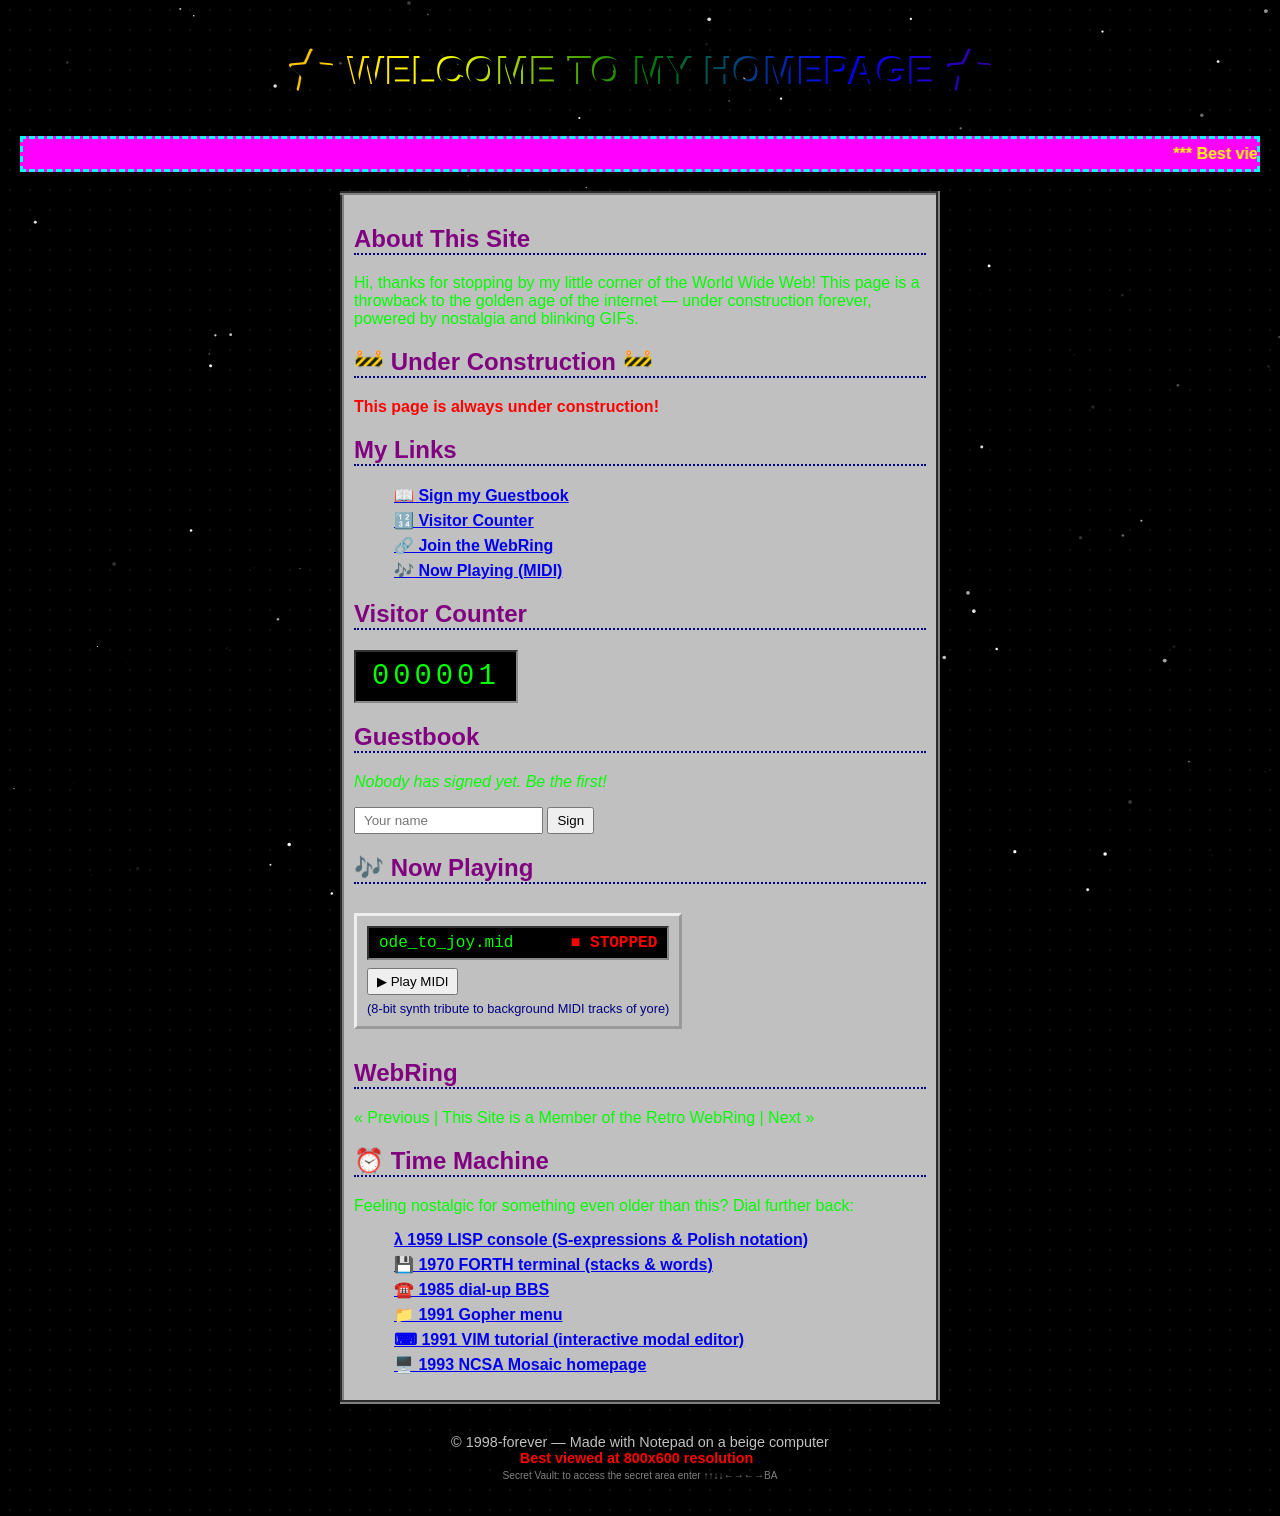
<file: index.html>
<!DOCTYPE html>
<html lang="en">
<head>
<meta charset="UTF-8">
<title>~*~ Welcome to my Homepage ~*~</title>
<link rel="stylesheet" href="style.css">
</head>
<body>
  <div class="stars"></div>
  <center>
    <h1 class="rainbow-text">⭐ WELCOME TO MY HOMEPAGE ⭐</h1>
    <marquee behavior="scroll" direction="left" class="marquee-bar">
      *** Best viewed in Netscape Navigator at 800x600 *** Sign my guestbook! *** Now with 56k modem sound! ***
    </marquee>
    <table border="4" bgcolor="#000080" width="600" cellpadding="10">
      <tr>
        <td bgcolor="#c0c0c0">
          <h2>About This Site</h2>
          <p>Hi, thanks for stopping by my little corner of the World Wide Web!
          This page is a throwback to the golden age of the internet &mdash;
          under construction forever, powered by nostalgia and blinking GIFs.</p>
          <h2>🚧 Under Construction 🚧</h2>
          <p class="blink">This page is always under construction!</p>
          <h2>My Links</h2>
          <ul class="links">
            <li><a href="#guestbook">📖 Sign my Guestbook</a></li>
            <li><a href="#counter">🔢 Visitor Counter</a></li>
            <li><a href="#webring">🔗 Join the WebRing</a></li>
            <li><a href="#midi">🎶 Now Playing (MIDI)</a></li>
          </ul>
          <h2 id="counter">Visitor Counter</h2>
          <div class="counter" id="hit-counter">000001</div>
          <h2 id="guestbook">Guestbook</h2>
          <p><em>Nobody has signed yet. Be the first!</em></p>
          <form onsubmit="return signGuestbook(event)">
            <input type="text" id="guest-name" placeholder="Your name" required>
            <button type="submit">Sign</button>
          </form>
          <ul id="guest-list"></ul>
          <h2 id="midi">🎶 Now Playing</h2>
          <div class="midi-player">
            <div class="midi-screen">
              <span id="midi-track-name">ode_to_joy.mid</span>
              <span id="midi-status" class="blink">■ STOPPED</span>
            </div>
            <button type="button" id="midi-play-btn" onclick="toggleMidi()">▶ Play MIDI</button>
            <span class="midi-note">(8-bit synth tribute to background MIDI tracks of yore)</span>
          </div>
          <h2 id="webring">WebRing</h2>
          <p>&laquo; Previous | This Site is a Member of the Retro WebRing | Next &raquo;</p>
          <h2>&#9200; Time Machine</h2>
          <p>Feeling nostalgic for something even older than this? Dial further back:</p>
          <ul class="links">
            <li><a href="lisp-1959.html">&#955; 1959 LISP console (S-expressions &amp; Polish notation)</a></li>
            <li><a href="forth-1970.html">&#128190; 1970 FORTH terminal (stacks &amp; words)</a></li>
            <li><a href="bbs-1985.html">&#9742;&#65039; 1985 dial-up BBS</a></li>
            <li><a href="gopher-1991.html">&#128193; 1991 Gopher menu</a></li>
            <li><a href="vim-1991.html">&#9000; 1991 VIM tutorial (interactive modal editor)</a></li>
            <li><a href="mosaic-1993.html">&#128421;&#65039; 1993 NCSA Mosaic homepage</a></li>
          </ul>
        </td>
      </tr>
    </table>
    <p class="footer">© 1998-forever &mdash; Made with Notepad on a beige computer<br>
    <span class="blink">Best viewed at 800x600 resolution</span>
    <a href="secret-vault.html" style="color:#000080; text-decoration:none; font-size:0.7em;" title="you weren't supposed to see this">.</a><br>
    <span style="font-size:0.7em; color:#808080;">Secret Vault: to access the secret area enter &uarr;&uarr;&darr;&darr;&larr;&rarr;&larr;&rarr;BA</span></p>
  </center>
  <script src="script.js"></script>
  <script>
    // ---- In-page MIDI synth (no external .mid file or plugin needed) ----
    let audioCtx = null;
    let midiPlaying = false;
    let midiTimeouts = [];

    const odeToJoy = [
      {note:'E4', dur:0.4}, {note:'E4', dur:0.4}, {note:'F4', dur:0.4}, {note:'G4', dur:0.4},
      {note:'G4', dur:0.4}, {note:'F4', dur:0.4}, {note:'E4', dur:0.4}, {note:'D4', dur:0.4},
      {note:'C4', dur:0.4}, {note:'C4', dur:0.4}, {note:'D4', dur:0.4}, {note:'E4', dur:0.4},
      {note:'E4', dur:0.6}, {note:'D4', dur:0.2}, {note:'D4', dur:0.8},
    ];

    const noteFreq = { C4:261.63, D4:293.66, E4:329.63, F4:349.23, G4:392.00 };

    function playNote(freq, startTime, duration, ctx) {
      const osc = ctx.createOscillator();
      const gain = ctx.createGain();
      osc.type = 'square'; // gives it that 8-bit sound
      osc.frequency.value = freq;
      gain.gain.setValueAtTime(0.15, startTime);
      gain.gain.exponentialRampToValueAtTime(0.001, startTime + duration);
      osc.connect(gain);
      gain.connect(ctx.destination);
      osc.start(startTime);
      osc.stop(startTime + duration);
    }

    function scheduleLoop() {
      let t = audioCtx.currentTime + 0.1;
      odeToJoy.forEach(({note, dur}) => {
        playNote(noteFreq[note], t, dur * 0.9, audioCtx);
        t += dur;
      });
      const totalDuration = odeToJoy.reduce((sum, n) => sum + n.dur, 0);
      midiTimeouts.push(setTimeout(() => { if (midiPlaying) scheduleLoop(); }, totalDuration * 1000));
    }

    function toggleMidi() {
      const btn = document.getElementById('midi-play-btn');
      const status = document.getElementById('midi-status');

      if (midiPlaying) {
        stopMidi();
        return;
      }

      if (!audioCtx) audioCtx = new (window.AudioContext || window.webkitAudioContext)();
      if (audioCtx.state === 'suspended') audioCtx.resume();

      midiPlaying = true;
      btn.textContent = '■ Stop MIDI';
      status.textContent = '▶ PLAYING';
      status.classList.remove('blink');

      scheduleLoop();
    }

    function stopMidi() {
      midiPlaying = false;
      midiTimeouts.forEach(clearTimeout);
      midiTimeouts = [];
      if (audioCtx) { audioCtx.close(); audioCtx = null; }

      document.getElementById('midi-play-btn').textContent = '▶ Play MIDI';
      const status = document.getElementById('midi-status');
      status.textContent = '■ STOPPED';
      status.classList.add('blink');
    }

    // ---- Secret Vault ----
    // To access the secret area enter: ↑↑↓↓←→←→BA
    // ---- Konami Code easter egg: ↑ ↑ ↓ ↓ ← → ← → B A ----
    (function() {
      const konamiCode = [
        'ArrowUp', 'ArrowUp', 'ArrowDown', 'ArrowDown',
        'ArrowLeft', 'ArrowRight', 'ArrowLeft', 'ArrowRight',
        'b', 'a'
      ];
      let progress = 0;

      document.addEventListener('keydown', function(e) {
        const key = e.key.length === 1 ? e.key.toLowerCase() : e.key;
        if (key === konamiCode[progress]) {
          progress++;
          if (progress === konamiCode.length) {
            progress = 0;
            window.location.href = 'secret-vault.html';
          }
        } else {
          progress = (key === konamiCode[0]) ? 1 : 0;
        }
      });
    })();
  </script>
</body>
</html>
</file>
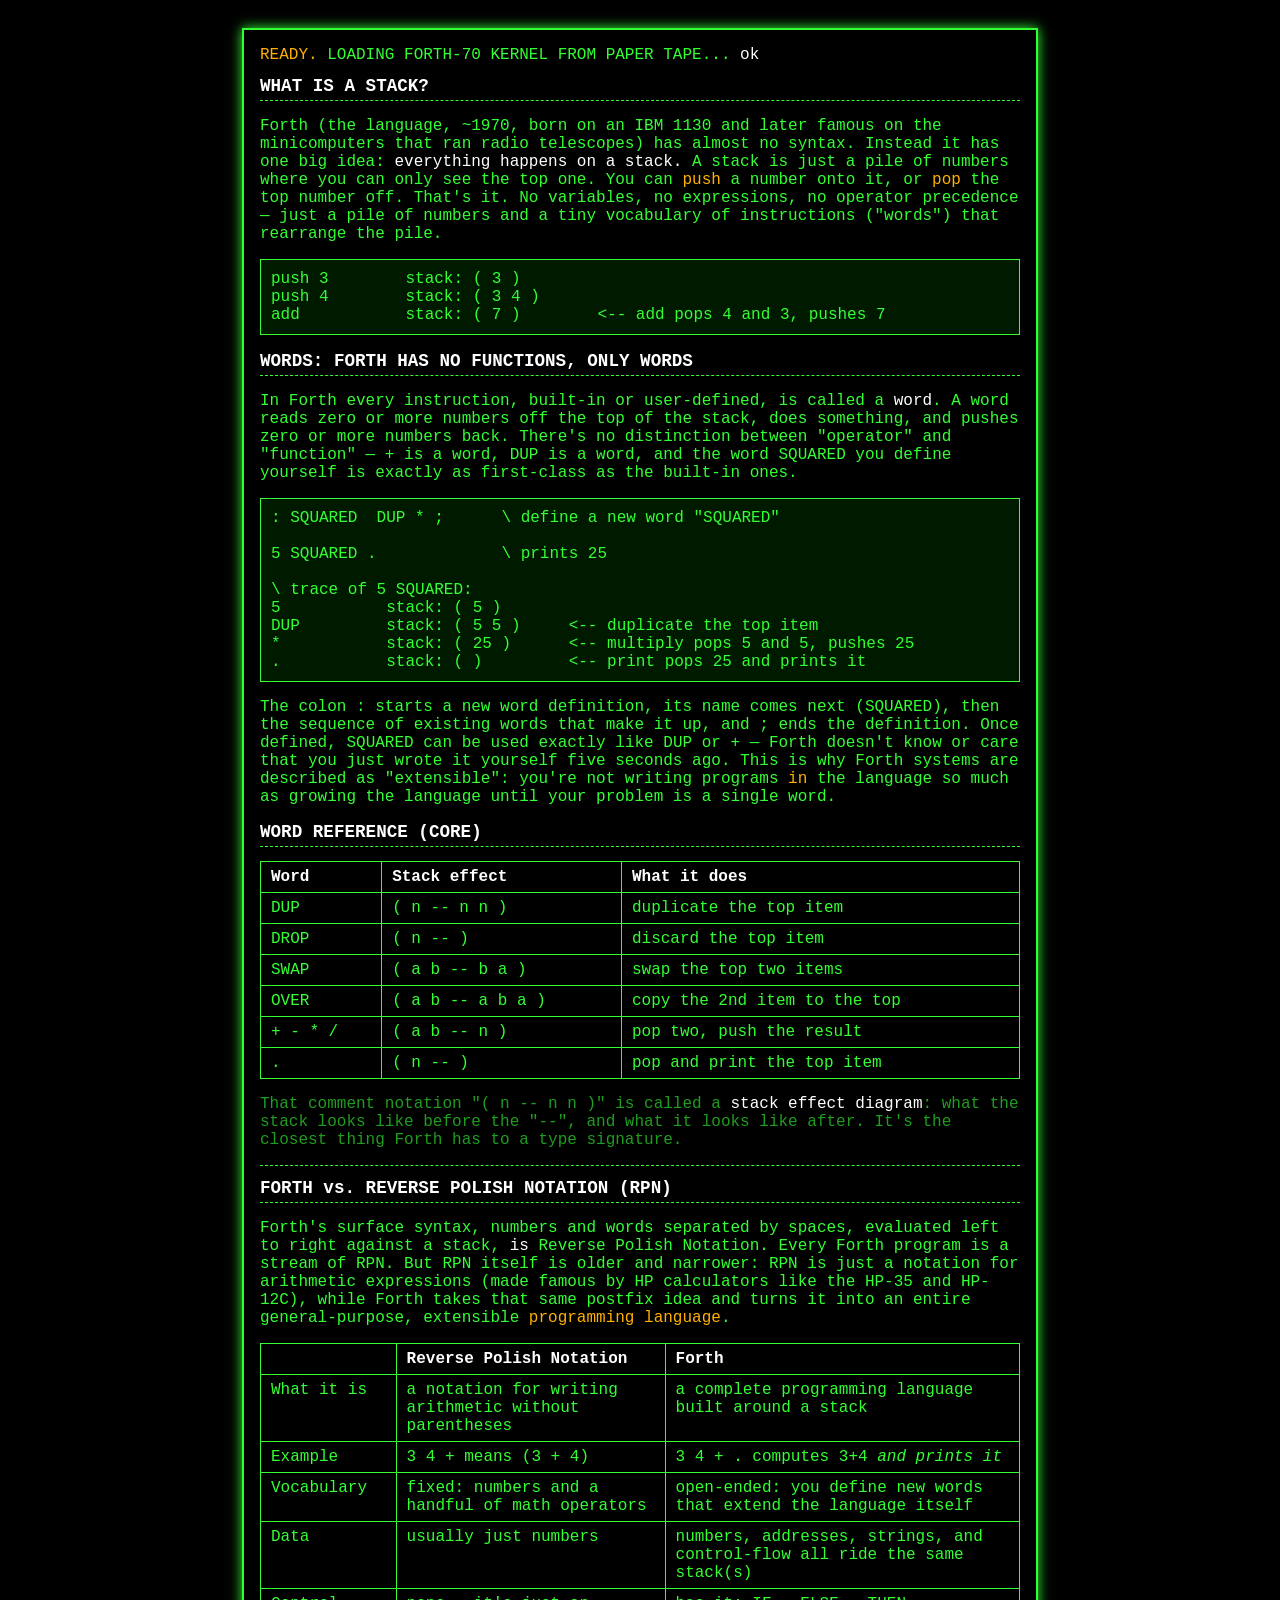
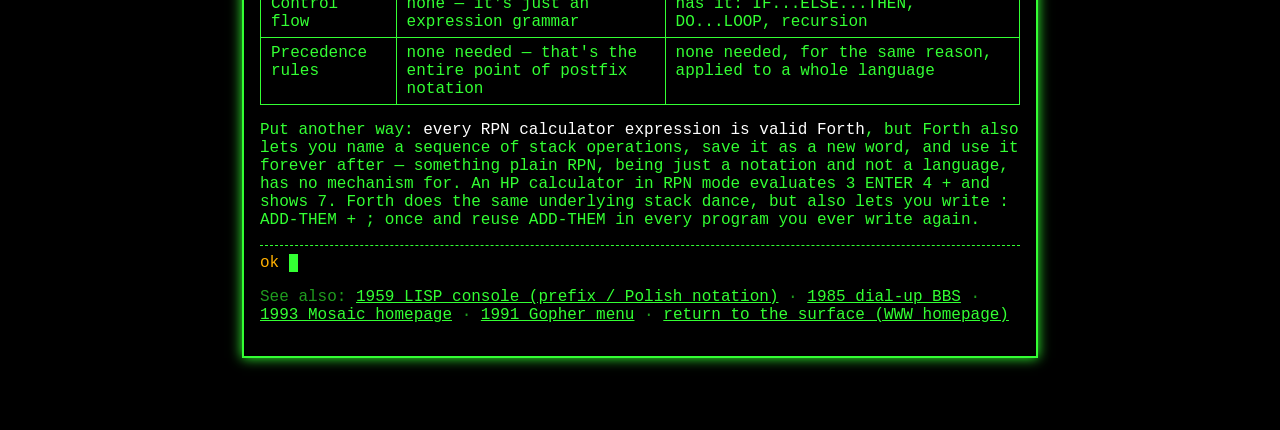
<file: forth-1970.html>
<!DOCTYPE html>
<html lang="en">
<head>
<meta charset="UTF-8">
<title>FORTH-70 :: Interactive Terminal :: Stacks &amp; Words</title>
<style>
  body {
    background: #000000;
    color: #33ff33;
    font-family: "Courier New", "Lucida Console", monospace;
    font-size: 16px;
    padding: 20px;
  }
  a { color: #33ff33; }
  a:visited { color: #22cc22; }
  .amber { color: #ffb000; }
  .white { color: #ffffff; }
  .dim { color: #1f9d1f; }
  .screen {
    border: 2px solid #33ff33;
    padding: 16px;
    max-width: 760px;
    margin: 0 auto;
    box-shadow: 0 0 12px #33ff33;
  }
  hr { border: none; border-top: 1px dashed #33ff33; }
  h1, h2 {
    color: #ffffff;
    font-size: 1.1em;
    border-bottom: 1px dashed #33ff33;
    padding-bottom: 4px;
  }
  pre.stack {
    background: #001a00;
    border: 1px solid #33ff33;
    padding: 10px;
    overflow-x: auto;
  }
  table {
    border-collapse: collapse;
    width: 100%;
    margin: 10px 0;
  }
  th, td {
    border: 1px solid #33ff33;
    padding: 6px 10px;
    text-align: left;
    vertical-align: top;
  }
  th { color: #ffffff; }
  .cursor {
    display: inline-block;
    width: 9px;
    background: #33ff33;
    animation: blink-cursor 1s steps(1) infinite;
  }
  @keyframes blink-cursor { 50% { opacity: 0; } }
</style>
</head>
<body>
<div class="screen">
<span class="amber">READY.</span> LOADING FORTH-70 KERNEL FROM PAPER TAPE...
<span class="white">ok</span>

<h1>WHAT IS A STACK?</h1>
<p>
Forth (the language, ~1970, born on an IBM 1130 and later famous on the
minicomputers that ran radio telescopes) has almost no syntax. Instead it
has one big idea: <span class="white">everything happens on a stack.</span>
A stack is just a pile of numbers where you can only see the top one. You
can <span class="amber">push</span> a number onto it, or <span class="amber">pop</span>
the top number off. That's it. No variables, no expressions, no operator
precedence &mdash; just a pile of numbers and a tiny vocabulary of
instructions ("words") that rearrange the pile.
</p>

<pre class="stack">
push 3        stack: ( 3 )
push 4        stack: ( 3 4 )
add           stack: ( 7 )        &lt;-- add pops 4 and 3, pushes 7
</pre>

<h2>WORDS: FORTH HAS NO FUNCTIONS, ONLY WORDS</h2>
<p>
In Forth every instruction, built-in or user-defined, is called a
<span class="white">word</span>. A word reads zero or more numbers off the
top of the stack, does something, and pushes zero or more numbers back.
There's no distinction between "operator" and "function" &mdash; <code>+</code>
is a word, <code>DUP</code> is a word, and the word <code>SQUARED</code> you
define yourself is exactly as first-class as the built-in ones.
</p>

<pre class="stack">
: SQUARED  DUP * ;      \ define a new word "SQUARED"

5 SQUARED .             \ prints 25

\ trace of 5 SQUARED:
5           stack: ( 5 )
DUP         stack: ( 5 5 )     &lt;-- duplicate the top item
*           stack: ( 25 )      &lt;-- multiply pops 5 and 5, pushes 25
.           stack: ( )         &lt;-- print pops 25 and prints it
</pre>

<p>
The colon <code>:</code> starts a new word definition, its name comes next
(<code>SQUARED</code>), then the sequence of existing words that make it
up, and <code>;</code> ends the definition. Once defined, <code>SQUARED</code>
can be used exactly like <code>DUP</code> or <code>+</code> &mdash; Forth
doesn't know or care that you just wrote it yourself five seconds ago. This
is why Forth systems are described as "extensible": you're not writing
programs <span class="amber">in</span> the language so much as growing the
language until your problem is a single word.
</p>

<h2>WORD REFERENCE (CORE)</h2>
<table>
<tr><th>Word</th><th>Stack effect</th><th>What it does</th></tr>
<tr><td><code>DUP</code></td><td>( n -- n n )</td><td>duplicate the top item</td></tr>
<tr><td><code>DROP</code></td><td>( n -- )</td><td>discard the top item</td></tr>
<tr><td><code>SWAP</code></td><td>( a b -- b a )</td><td>swap the top two items</td></tr>
<tr><td><code>OVER</code></td><td>( a b -- a b a )</td><td>copy the 2nd item to the top</td></tr>
<tr><td><code>+ - * /</code></td><td>( a b -- n )</td><td>pop two, push the result</td></tr>
<tr><td><code>.</code></td><td>( n -- )</td><td>pop and print the top item</td></tr>
</table>
<p class="dim">
That comment notation "( n -- n n )" is called a <span class="white">stack
effect diagram</span>: what the stack looks like before the "--", and what
it looks like after. It's the closest thing Forth has to a type signature.
</p>

<hr>

<h1>FORTH vs. REVERSE POLISH NOTATION (RPN)</h1>
<p>
Forth's surface syntax, numbers and words separated by spaces, evaluated
left to right against a stack, <span class="white">is</span> Reverse
Polish Notation. Every Forth program is a stream of RPN. But RPN itself is
older and narrower: RPN is just a notation for arithmetic expressions
(made famous by HP calculators like the HP-35 and HP-12C), while Forth
takes that same postfix idea and turns it into an entire general-purpose,
extensible <span class="amber">programming language</span>.
</p>

<table>
<tr><th></th><th>Reverse Polish Notation</th><th>Forth</th></tr>
<tr>
  <td>What it is</td>
  <td>a notation for writing arithmetic without parentheses</td>
  <td>a complete programming language built around a stack</td>
</tr>
<tr>
  <td>Example</td>
  <td><code>3 4 +</code> means (3 + 4)</td>
  <td><code>3 4 + .</code> computes 3+4 <em>and prints it</em></td>
</tr>
<tr>
  <td>Vocabulary</td>
  <td>fixed: numbers and a handful of math operators</td>
  <td>open-ended: you define new words that extend the language itself</td>
</tr>
<tr>
  <td>Data</td>
  <td>usually just numbers</td>
  <td>numbers, addresses, strings, and control-flow all ride the same stack(s)</td>
</tr>
<tr>
  <td>Control flow</td>
  <td>none &mdash; it's just an expression grammar</td>
  <td>has it: <code>IF...ELSE...THEN</code>, <code>DO...LOOP</code>, recursion</td>
</tr>
<tr>
  <td>Precedence rules</td>
  <td>none needed &mdash; that's the entire point of postfix notation</td>
  <td>none needed, for the same reason, applied to a whole language</td>
</tr>
</table>

<p>
Put another way: <span class="white">every RPN calculator expression is
valid Forth</span>, but Forth also lets you name a sequence of stack
operations, save it as a new word, and use it forever after &mdash; something
plain RPN, being just a notation and not a language, has no mechanism for.
An HP calculator in RPN mode evaluates <code>3 ENTER 4 +</code> and shows
<code>7</code>. Forth does the same underlying stack dance, but also lets
you write <code>: ADD-THEM + ;</code> once and reuse <code>ADD-THEM</code>
in every program you ever write again.
</p>

<hr>
<span class="amber">ok</span> <span class="cursor">&nbsp;</span>
<p class="dim">
See also:
<a href="lisp-1959.html">1959 LISP console (prefix / Polish notation)</a> &middot;
<a href="bbs-1985.html">1985 dial-up BBS</a> &middot;
<a href="mosaic-1993.html">1993 Mosaic homepage</a> &middot;
<a href="gopher-1991.html">1991 Gopher menu</a> &middot;
<a href="index.html">return to the surface (WWW homepage)</a>
</p>
</div>
</body>
</html>
</file>
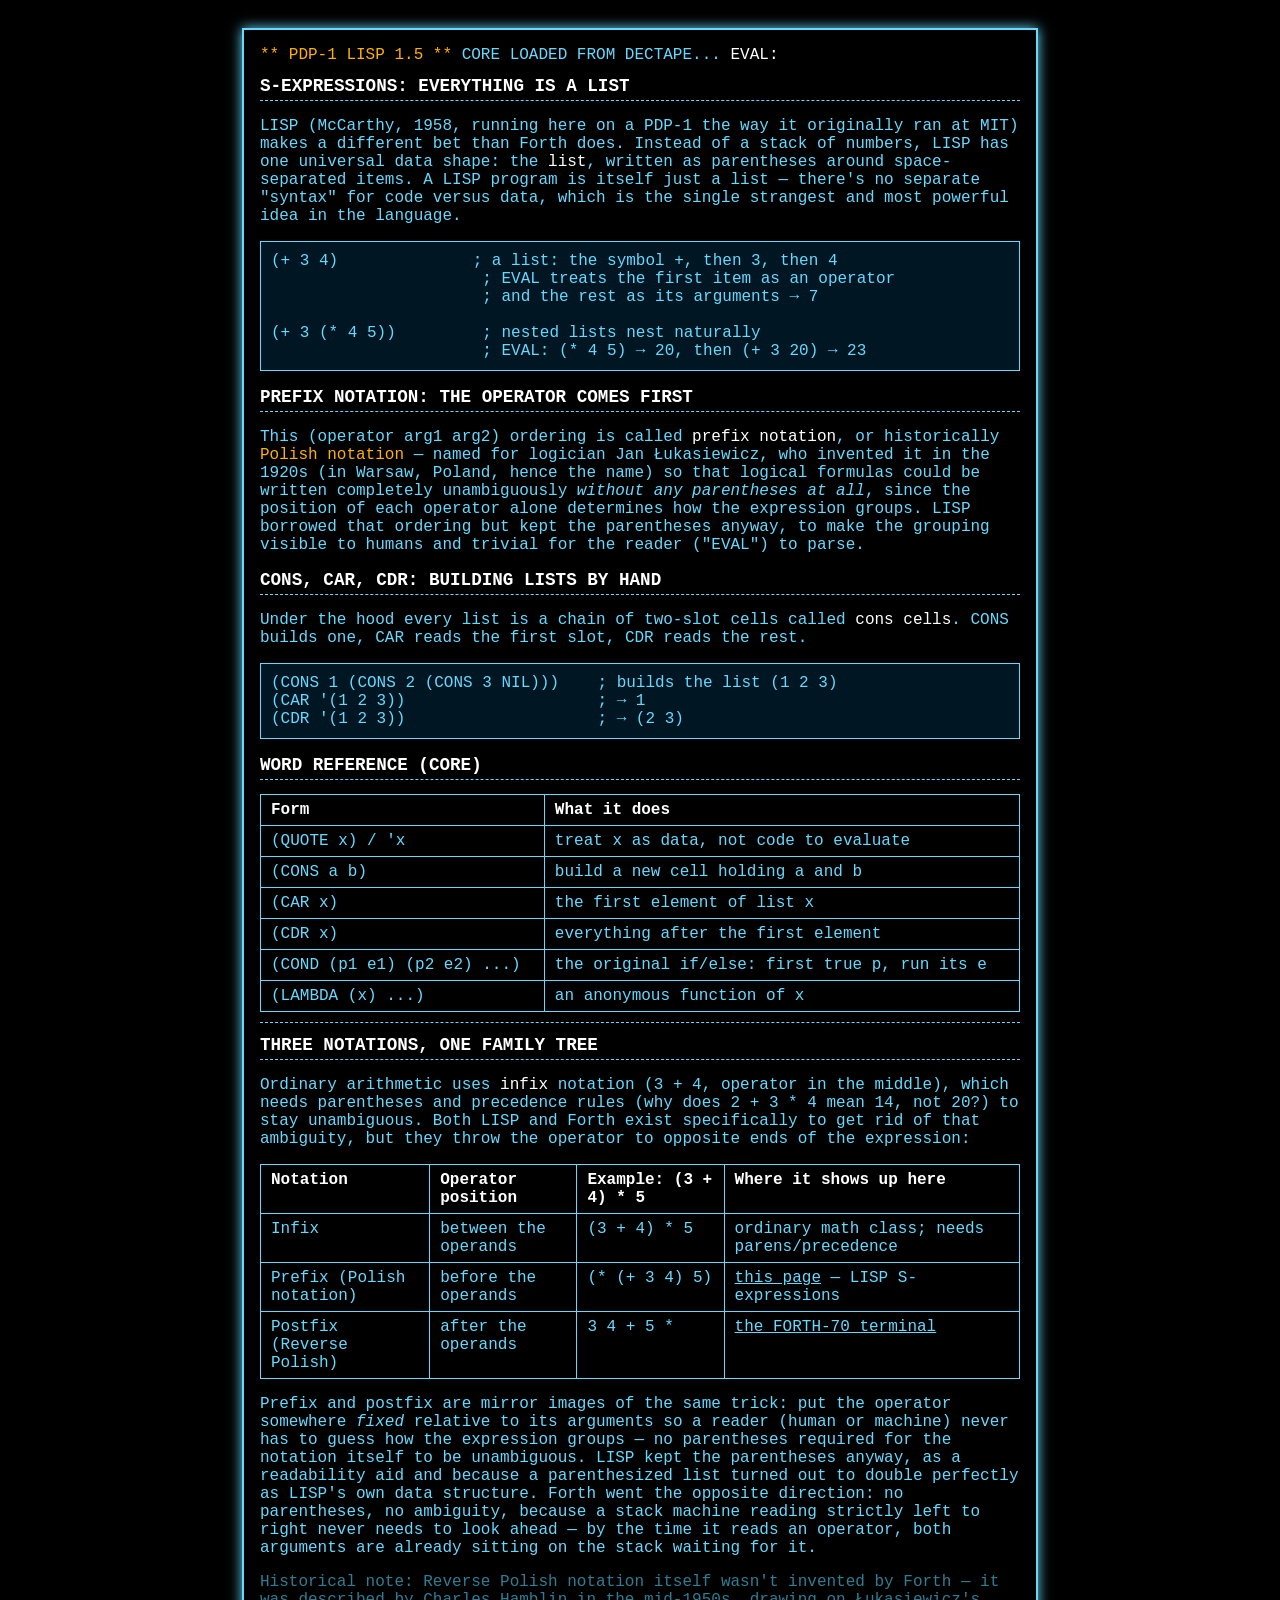
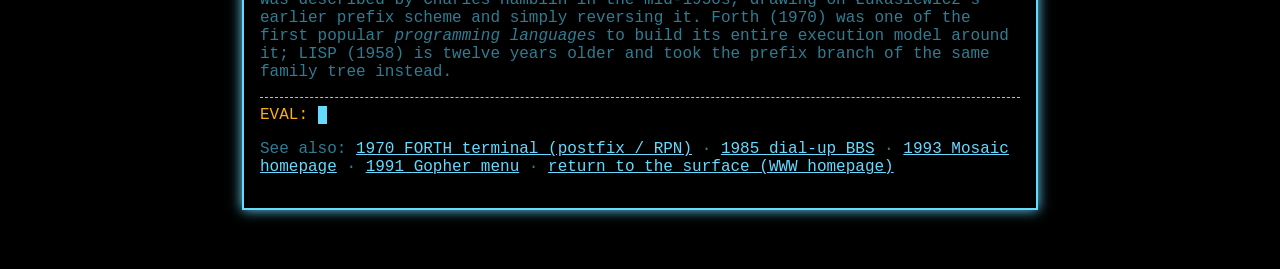
<file: lisp-1959.html>
<!DOCTYPE html>
<html lang="en">
<head>
<meta charset="UTF-8">
<title>LISP 1.5 :: PDP-1 Console :: S-Expressions &amp; Polish Notation</title>
<style>
  body {
    background: #000000;
    color: #66d9ff;
    font-family: "Courier New", "Lucida Console", monospace;
    font-size: 16px;
    padding: 20px;
  }
  a { color: #66d9ff; }
  a:visited { color: #4aa9c9; }
  .amber { color: #ffb000; }
  .white { color: #ffffff; }
  .dim { color: #2f7d94; }
  .screen {
    border: 2px solid #66d9ff;
    padding: 16px;
    max-width: 760px;
    margin: 0 auto;
    box-shadow: 0 0 12px #66d9ff;
  }
  hr { border: none; border-top: 1px dashed #66d9ff; }
  h1, h2 {
    color: #ffffff;
    font-size: 1.1em;
    border-bottom: 1px dashed #66d9ff;
    padding-bottom: 4px;
  }
  pre.stack {
    background: #001622;
    border: 1px solid #66d9ff;
    padding: 10px;
    overflow-x: auto;
  }
  table {
    border-collapse: collapse;
    width: 100%;
    margin: 10px 0;
  }
  th, td {
    border: 1px solid #66d9ff;
    padding: 6px 10px;
    text-align: left;
    vertical-align: top;
  }
  th { color: #ffffff; }
  .cursor {
    display: inline-block;
    width: 9px;
    background: #66d9ff;
    animation: blink-cursor 1s steps(1) infinite;
  }
  @keyframes blink-cursor { 50% { opacity: 0; } }
</style>
</head>
<body>
<div class="screen">
<span class="amber">** PDP-1 LISP 1.5 **</span> CORE LOADED FROM DECTAPE...
<span class="white">EVAL:</span>

<h1>S-EXPRESSIONS: EVERYTHING IS A LIST</h1>
<p>
LISP (McCarthy, 1958, running here on a PDP-1 the way it originally ran at
MIT) makes a different bet than Forth does. Instead of a stack of numbers,
LISP has one universal data shape: the <span class="white">list</span>,
written as parentheses around space-separated items. A LISP program is
itself just a list &mdash; there's no separate "syntax" for code versus
data, which is the single strangest and most powerful idea in the language.
</p>

<pre class="stack">
(+ 3 4)              ; a list: the symbol +, then 3, then 4
                      ; EVAL treats the first item as an operator
                      ; and the rest as its arguments &rarr; 7

(+ 3 (* 4 5))         ; nested lists nest naturally
                      ; EVAL: (* 4 5) &rarr; 20, then (+ 3 20) &rarr; 23
</pre>

<h2>PREFIX NOTATION: THE OPERATOR COMES FIRST</h2>
<p>
This <code>(operator arg1 arg2)</code> ordering is called
<span class="white">prefix notation</span>, or historically
<span class="amber">Polish notation</span> &mdash; named for logician
Jan &#321;ukasiewicz, who invented it in the 1920s (in Warsaw,
Poland, hence the name) so that logical formulas could be written
completely unambiguously <em>without any parentheses at all</em>, since
the position of each operator alone determines how the expression groups.
LISP borrowed that ordering but kept the parentheses anyway, to make the
grouping visible to humans and trivial for the reader ("EVAL") to parse.
</p>

<h2>CONS, CAR, CDR: BUILDING LISTS BY HAND</h2>
<p>
Under the hood every list is a chain of two-slot cells called
<span class="white">cons cells</span>. <code>CONS</code> builds one,
<code>CAR</code> reads the first slot, <code>CDR</code> reads the rest.
</p>
<pre class="stack">
(CONS 1 (CONS 2 (CONS 3 NIL)))    ; builds the list (1 2 3)
(CAR '(1 2 3))                    ; &rarr; 1
(CDR '(1 2 3))                    ; &rarr; (2 3)
</pre>

<h2>WORD REFERENCE (CORE)</h2>
<table>
<tr><th>Form</th><th>What it does</th></tr>
<tr><td><code>(QUOTE x)</code> / <code>'x</code></td><td>treat x as data, not code to evaluate</td></tr>
<tr><td><code>(CONS a b)</code></td><td>build a new cell holding a and b</td></tr>
<tr><td><code>(CAR x)</code></td><td>the first element of list x</td></tr>
<tr><td><code>(CDR x)</code></td><td>everything after the first element</td></tr>
<tr><td><code>(COND (p1 e1) (p2 e2) ...)</code></td><td>the original if/else: first true p, run its e</td></tr>
<tr><td><code>(LAMBDA (x) ...)</code></td><td>an anonymous function of x</td></tr>
</table>

<hr>

<h1>THREE NOTATIONS, ONE FAMILY TREE</h1>
<p>
Ordinary arithmetic uses <span class="white">infix</span> notation
(<code>3 + 4</code>, operator in the middle), which needs parentheses and
precedence rules (why does <code>2 + 3 * 4</code> mean 14, not 20?) to stay
unambiguous. Both LISP and Forth exist specifically to get rid of that
ambiguity, but they throw the operator to opposite ends of the expression:
</p>

<table>
<tr><th>Notation</th><th>Operator position</th><th>Example: (3 + 4) * 5</th><th>Where it shows up here</th></tr>
<tr>
  <td>Infix</td>
  <td>between the operands</td>
  <td><code>(3 + 4) * 5</code></td>
  <td>ordinary math class; needs parens/precedence</td>
</tr>
<tr>
  <td>Prefix (Polish notation)</td>
  <td>before the operands</td>
  <td><code>(* (+ 3 4) 5)</code></td>
  <td><a href="#" onclick="return false;">this page</a> &mdash; LISP S-expressions</td>
</tr>
<tr>
  <td>Postfix (Reverse Polish)</td>
  <td>after the operands</td>
  <td><code>3 4 + 5 *</code></td>
  <td><a href="forth-1970.html">the FORTH-70 terminal</a></td>
</tr>
</table>

<p>
Prefix and postfix are mirror images of the same trick: put the operator
somewhere <em>fixed</em> relative to its arguments so a reader (human or
machine) never has to guess how the expression groups &mdash; no
parentheses required for the notation itself to be unambiguous. LISP kept
the parentheses anyway, as a readability aid and because a parenthesized
list turned out to double perfectly as LISP's own data structure. Forth
went the opposite direction: no parentheses, no ambiguity, because a
stack machine reading strictly left to right never needs to look ahead
&mdash; by the time it reads an operator, both arguments are already
sitting on the stack waiting for it.
</p>

<p class="dim">
Historical note: Reverse Polish notation itself wasn't invented by
Forth &mdash; it was described by Charles Hamblin in the mid-1950s, drawing
on &#321;ukasiewicz's earlier prefix scheme and simply reversing it.
Forth (1970) was one of the first popular <em>programming languages</em>
to build its entire execution model around it; LISP (1958) is twelve
years older and took the prefix branch of the same family tree instead.
</p>

<hr>
<span class="amber">EVAL:</span> <span class="cursor">&nbsp;</span>
<p class="dim">
See also:
<a href="forth-1970.html">1970 FORTH terminal (postfix / RPN)</a> &middot;
<a href="bbs-1985.html">1985 dial-up BBS</a> &middot;
<a href="mosaic-1993.html">1993 Mosaic homepage</a> &middot;
<a href="gopher-1991.html">1991 Gopher menu</a> &middot;
<a href="index.html">return to the surface (WWW homepage)</a>
</p>
</div>
</body>
</html>
</file>
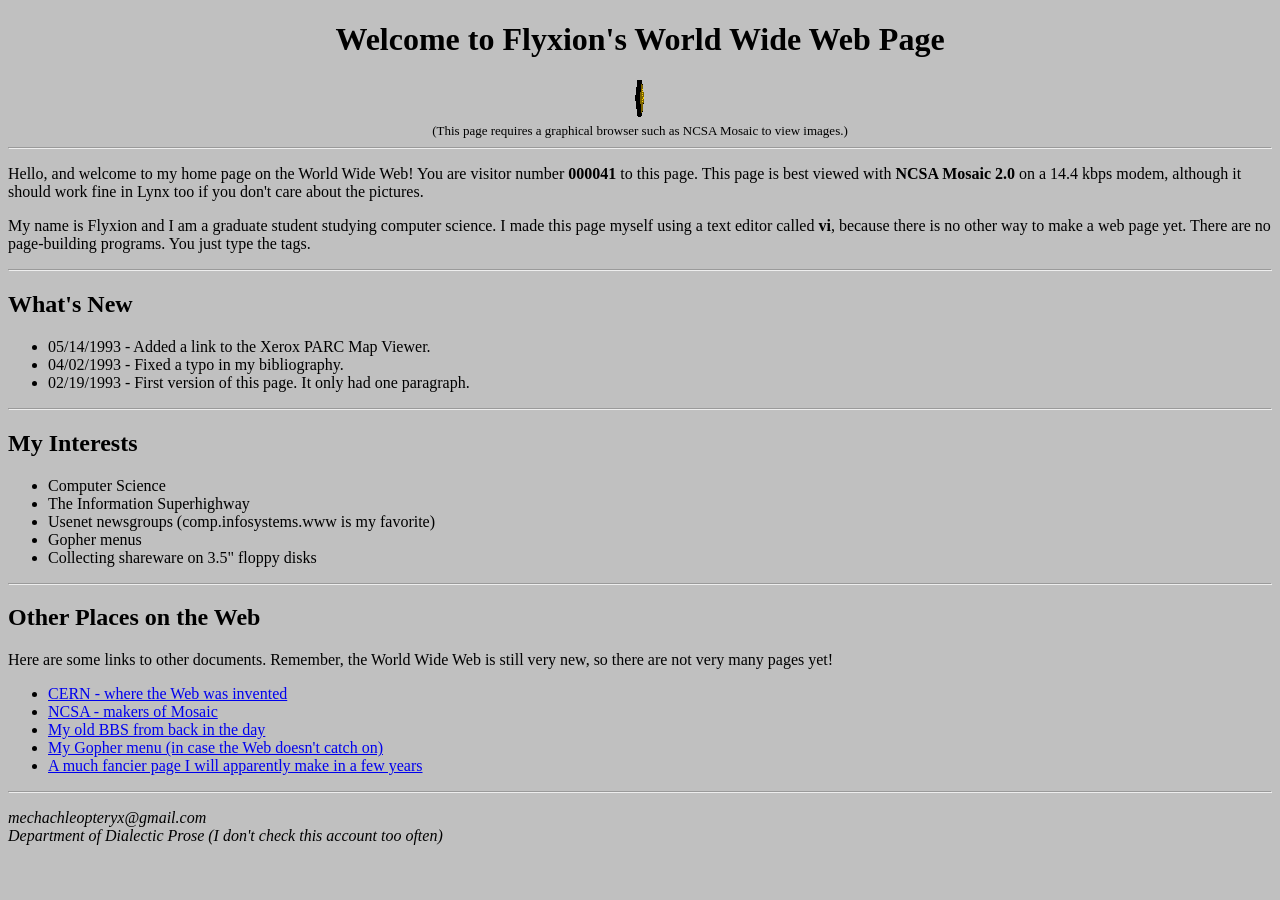
<file: mosaic-1993.html>
<!DOCTYPE html>
<HTML>
<HEAD>
<TITLE>Flyxion's World Wide Web Page</TITLE>
</HEAD>
<BODY BGCOLOR="#C0C0C0" TEXT="#000000" LINK="#0000EE" VLINK="#551A8B">

<CENTER>
<H1>Welcome to Flyxion's World Wide Web Page</H1>
<IMG SRC="construction.gif" ALT="[UNDER CONSTRUCTION]" BORDER="0"><BR>
<FONT SIZE="-1">(This page requires a graphical browser such as NCSA Mosaic to view images.)</FONT>
</CENTER>

<HR>

<P>
Hello, and welcome to my home page on the World Wide Web! You are visitor
number <B>000041</B> to this page. This page is best viewed with
<B>NCSA Mosaic 2.0</B> on a 14.4 kbps modem, although it should work fine
in Lynx too if you don't care about the pictures.
</P>

<P>
My name is Flyxion and I am a graduate student studying computer science.
I made this page myself using a text editor called <B>vi</B>, because
there is no other way to make a web page yet. There are no page-building
programs. You just type the tags.
</P>

<HR>

<H2>What's New</H2>
<UL>
<LI>05/14/1993 - Added a link to the Xerox PARC Map Viewer.
<LI>04/02/1993 - Fixed a typo in my bibliography.
<LI>02/19/1993 - First version of this page. It only had one paragraph.
</UL>

<HR>

<H2>My Interests</H2>
<UL>
<LI>Computer Science
<LI>The Information Superhighway
<LI>Usenet newsgroups (comp.infosystems.www is my favorite)
<LI>Gopher menus
<LI>Collecting shareware on 3.5" floppy disks
</UL>

<HR>

<H2>Other Places on the Web</H2>
<P>Here are some links to other documents. Remember, the World Wide Web
is still very new, so there are not very many pages yet!</P>
<UL>
<LI><A HREF="http://info.cern.ch/">CERN - where the Web was invented</A>
<LI><A HREF="http://www.ncsa.uiuc.edu/">NCSA - makers of Mosaic</A>
<LI><A HREF="bbs-1985.html">My old BBS from back in the day</A>
<LI><A HREF="gopher-1991.html">My Gopher menu (in case the Web doesn't catch on)</A>
<LI><A HREF="index.html">A much fancier page I will apparently make in a few years</A>
</UL>

<HR>

<P>
<ADDRESS>
mechachleopteryx@gmail.com<BR>
Department of Dialectic Prose
(I don't check this account too often)
</ADDRESS>
</P>

</BODY>
</HTML>
</file>
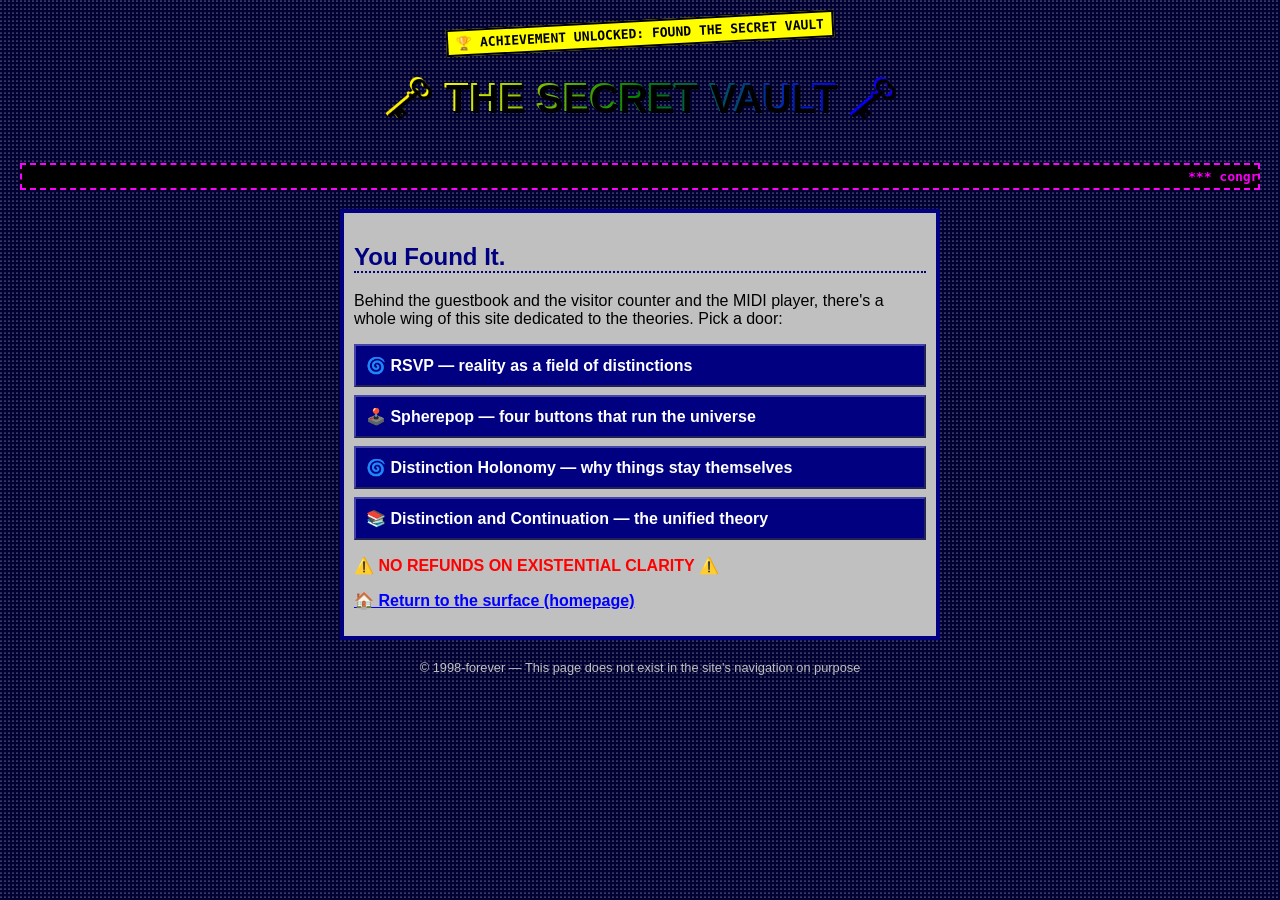
<file: secret-vault.html>
<!DOCTYPE html>
<html lang="en">
<head>
<meta charset="UTF-8">
<title>~*~ THE SECRET VAULT ~*~</title>
<link rel="stylesheet" href="style.css">
<style>
  body {
    background: #000033 url('data:image/svg+xml;utf8,<svg xmlns="http://www.w3.org/2000/svg" width="4" height="4"><rect width="4" height="4" fill="%23000033"/><circle cx="1" cy="1" r="0.5" fill="white"/></svg>');
    color: #ffffff; font-family: "Comic Sans MS", "Comic Sans", cursive, sans-serif;
  }
  .rainbow-text {
    font-size: 2.2em; font-weight: bold;
    background: linear-gradient(90deg, red, orange, yellow, green, blue, violet, red);
    background-size: 400% 100%;
    -webkit-background-clip: text; -webkit-text-fill-color: transparent; background-clip: text;
    animation: rainbow-move 4s linear infinite;
  }
  @keyframes rainbow-move { 0% { background-position: 0% 50%; } 100% { background-position: 100% 50%; } }
  .blink { animation: blinker 1s steps(1) infinite; }
  @keyframes blinker { 50% { opacity: 0; } }
  .marquee-bar { background:#000; color:#ff00ff; font-family:monospace; padding:4px; border:2px dashed #ff00ff; }
  table.retro-table { border:4px solid #000080; background:#000080; width:600px; }
  td.retro-panel { background:#c0c0c0; color:#000; padding:10px; }
  td.retro-panel h2 { color:#000080; }
  a { color:#0000ff; } a:visited { color:#800080; }
  .badge { display:inline-block; background:#ffff00; color:#000; border:2px solid #000; padding:4px 8px; font-weight:bold; font-family:monospace; transform:rotate(-3deg); }
  .footer { font-size:0.8em; margin-top:20px; }
  .vault-list a {
    display:block; background:#000080; color:#fff; margin:8px 0; padding:10px;
    border:2px outset #4444aa; font-weight:bold; text-decoration:none;
  }
  .vault-list a:hover { background:#0000cc; }
</style>
</head>
<body>
  <center>
    <span class="badge">🏆 ACHIEVEMENT UNLOCKED: FOUND THE SECRET VAULT</span>
    <h1 class="rainbow-text">🗝️ THE SECRET VAULT 🗝️</h1>
    <marquee behavior="scroll" direction="left" class="marquee-bar">
      *** congratulations, you either know the Konami Code or you read every word on this site *** either way, welcome ***
    </marquee>
    <table class="retro-table" border="4" cellpadding="10">
      <tr><td class="retro-panel">
        <h2>You Found It.</h2>
        <p>Behind the guestbook and the visitor counter and the MIDI player,
        there's a whole wing of this site dedicated to the theories. Pick a
        door:</p>
        <div class="vault-list">
          <a href="theory-rsvp.html">🌀 RSVP &mdash; reality as a field of distinctions</a>
          <a href="theory-spherepop.html">🕹️ Spherepop &mdash; four buttons that run the universe</a>
          <a href="theory-holonomy.html">🌀 Distinction Holonomy &mdash; why things stay themselves</a>
          <a href="theory-unified.html">📚 Distinction and Continuation &mdash; the unified theory</a>
        </div>
        <p class="blink">⚠️ NO REFUNDS ON EXISTENTIAL CLARITY ⚠️</p>
        <p><a href="index.html">🏠 Return to the surface (homepage)</a></p>
      </td></tr>
    </table>
    <p class="footer">© 1998-forever &mdash; This page does not exist in the site's navigation on purpose</p>
  </center>
</body>
</html>
</file>
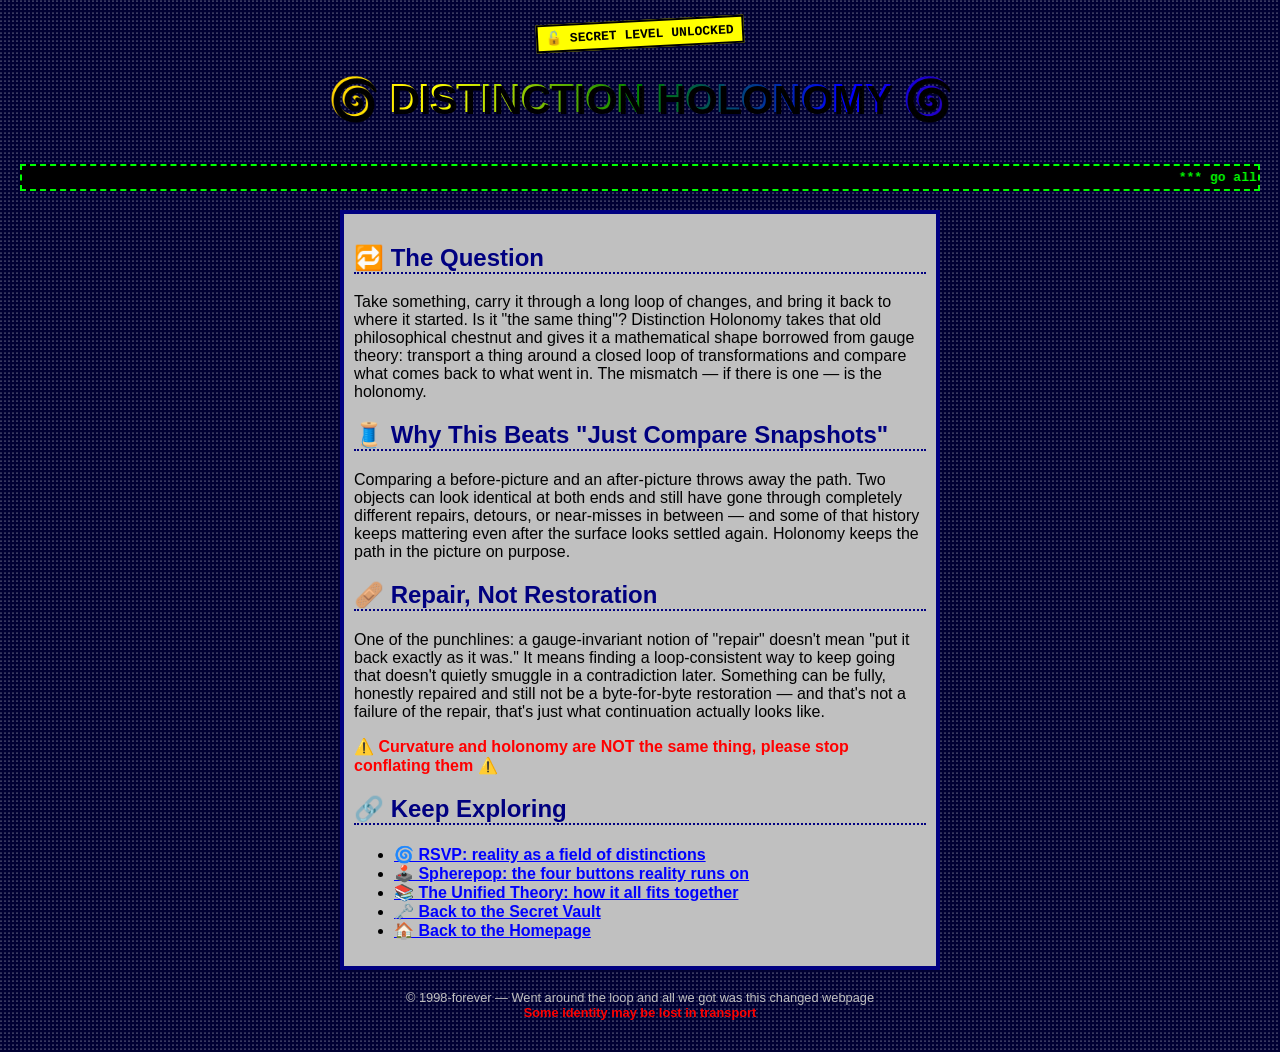
<file: theory-holonomy.html>
<!DOCTYPE html>
<html lang="en">
<head>
<meta charset="UTF-8">
<title>~*~ SECRET LEVEL: Distinction Holonomy ~*~</title>
<link rel="stylesheet" href="style.css">
<style>
  body {
    background: #000033 url('data:image/svg+xml;utf8,<svg xmlns="http://www.w3.org/2000/svg" width="4" height="4"><rect width="4" height="4" fill="%23000033"/><circle cx="1" cy="1" r="0.5" fill="white"/></svg>');
    color: #ffffff; font-family: "Comic Sans MS", "Comic Sans", cursive, sans-serif;
  }
  .rainbow-text {
    font-size: 2em; font-weight: bold;
    background: linear-gradient(90deg, red, orange, yellow, green, blue, violet, red);
    background-size: 400% 100%;
    -webkit-background-clip: text; -webkit-text-fill-color: transparent; background-clip: text;
    animation: rainbow-move 4s linear infinite;
  }
  @keyframes rainbow-move { 0% { background-position: 0% 50%; } 100% { background-position: 100% 50%; } }
  .blink { animation: blinker 1s steps(1) infinite; }
  @keyframes blinker { 50% { opacity: 0; } }
  .marquee-bar { background:#000; color:#00ff00; font-family:monospace; padding:4px; border:2px dashed #00ff00; }
  table.retro-table { border:4px solid #000080; background:#000080; width:600px; }
  td.retro-panel { background:#c0c0c0; color:#000; padding:10px; }
  td.retro-panel h2 { color:#000080; }
  a { color:#0000ff; } a:visited { color:#800080; }
  .badge { display:inline-block; background:#ffff00; color:#000; border:2px solid #000; padding:4px 8px; font-weight:bold; font-family:monospace; transform:rotate(-3deg); }
  .footer { font-size:0.8em; margin-top:20px; }
</style>
</head>
<body>
  <center>
    <span class="badge">🔓 SECRET LEVEL UNLOCKED</span>
    <h1 class="rainbow-text">🌀 DISTINCTION HOLONOMY 🌀</h1>
    <marquee behavior="scroll" direction="left" class="marquee-bar">
      *** go all the way around and see what's different *** identity is a loop, not a snapshot *** repair beats nostalgia ***
    </marquee>
    <table class="retro-table" border="4" cellpadding="10">
      <tr><td class="retro-panel">
        <h2>🔁 The Question</h2>
        <p>Take something, carry it through a long loop of changes, and bring it
        back to where it started. Is it "the same thing"? Distinction Holonomy
        takes that old philosophical chestnut and gives it a mathematical
        shape borrowed from gauge theory: transport a thing around a closed
        loop of transformations and compare what comes back to what went in.
        The mismatch &mdash; if there is one &mdash; is the holonomy.</p>

        <h2>🧵 Why This Beats "Just Compare Snapshots"</h2>
        <p>Comparing a before-picture and an after-picture throws away the
        path. Two objects can look identical at both ends and still have gone
        through completely different repairs, detours, or near-misses in
        between &mdash; and some of that history keeps mattering even after
        the surface looks settled again. Holonomy keeps the path in the
        picture on purpose.</p>

        <h2>🩹 Repair, Not Restoration</h2>
        <p>One of the punchlines: a gauge-invariant notion of "repair" doesn't
        mean "put it back exactly as it was." It means finding a loop-consistent
        way to keep going that doesn't quietly smuggle in a contradiction
        later. Something can be fully, honestly repaired and still not be a
        byte-for-byte restoration &mdash; and that's not a failure of the
        repair, that's just what continuation actually looks like.</p>

        <p class="blink">⚠️ Curvature and holonomy are NOT the same thing, please stop conflating them ⚠️</p>

        <h2>🔗 Keep Exploring</h2>
        <ul>
          <li><a href="theory-rsvp.html">🌀 RSVP: reality as a field of distinctions</a></li>
          <li><a href="theory-spherepop.html">🕹️ Spherepop: the four buttons reality runs on</a></li>
          <li><a href="theory-unified.html">📚 The Unified Theory: how it all fits together</a></li>
          <li><a href="secret-vault.html">🗝️ Back to the Secret Vault</a></li>
          <li><a href="index.html">🏠 Back to the Homepage</a></li>
        </ul>
      </td></tr>
    </table>
    <p class="footer">© 1998-forever &mdash; Went around the loop and all we got was this changed webpage<br>
    <span class="blink">Some identity may be lost in transport</span></p>
  </center>
</body>
</html>
</file>
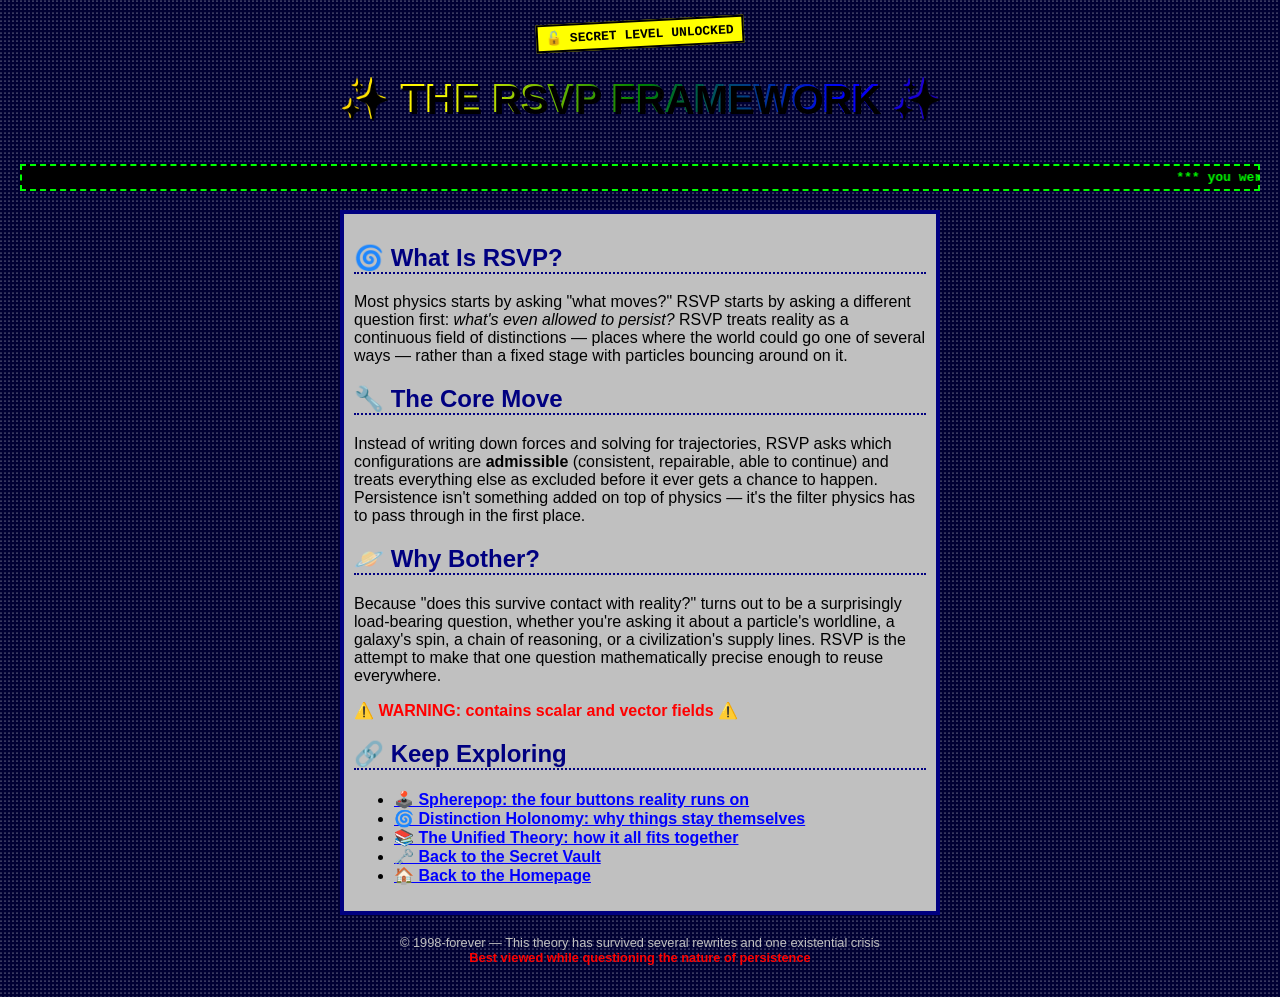
<file: theory-rsvp.html>
<!DOCTYPE html>
<html lang="en">
<head>
<meta charset="UTF-8">
<title>~*~ SECRET LEVEL: The RSVP Framework ~*~</title>
<link rel="stylesheet" href="style.css">
<style>
  body {
    background: #000033 url('data:image/svg+xml;utf8,<svg xmlns="http://www.w3.org/2000/svg" width="4" height="4"><rect width="4" height="4" fill="%23000033"/><circle cx="1" cy="1" r="0.5" fill="white"/></svg>');
    color: #ffffff;
    font-family: "Comic Sans MS", "Comic Sans", cursive, sans-serif;
  }
  .rainbow-text {
    font-size: 2em; font-weight: bold;
    background: linear-gradient(90deg, red, orange, yellow, green, blue, violet, red);
    background-size: 400% 100%;
    -webkit-background-clip: text; -webkit-text-fill-color: transparent; background-clip: text;
    animation: rainbow-move 4s linear infinite;
  }
  @keyframes rainbow-move { 0% { background-position: 0% 50%; } 100% { background-position: 100% 50%; } }
  .blink { animation: blinker 1s steps(1) infinite; }
  @keyframes blinker { 50% { opacity: 0; } }
  .marquee-bar { background:#000; color:#00ff00; font-family:monospace; padding:4px; border:2px dashed #00ff00; }
  table.retro-table { border:4px solid #000080; background:#000080; width:600px; }
  td.retro-panel { background:#c0c0c0; color:#000; padding:10px; }
  td.retro-panel h2 { color:#000080; }
  a { color:#0000ff; } a:visited { color:#800080; }
  .badge { display:inline-block; background:#ffff00; color:#000; border:2px solid #000; padding:4px 8px; font-weight:bold; font-family:monospace; transform:rotate(-3deg); }
  .footer { font-size:0.8em; margin-top:20px; }
</style>
</head>
<body>
  <center>
    <span class="badge">🔓 SECRET LEVEL UNLOCKED</span>
    <h1 class="rainbow-text">✨ THE RSVP FRAMEWORK ✨</h1>
    <marquee behavior="scroll" direction="left" class="marquee-bar">
      *** you weren't supposed to find this page *** reality is a field, not a machine *** RSVP: Recoverable State, Variation, Persistence *** now with 100% more admissibility ***
    </marquee>
    <table class="retro-table" border="4" cellpadding="10">
      <tr><td class="retro-panel">
        <h2>🌀 What Is RSVP?</h2>
        <p>Most physics starts by asking "what moves?" RSVP starts by asking a
        different question first: <em>what's even allowed to persist?</em> RSVP
        treats reality as a continuous field of distinctions &mdash; places where
        the world could go one of several ways &mdash; rather than a fixed stage
        with particles bouncing around on it.</p>

        <h2>🔧 The Core Move</h2>
        <p>Instead of writing down forces and solving for trajectories, RSVP asks
        which configurations are <strong>admissible</strong> (consistent, repairable,
        able to continue) and treats everything else as excluded before it ever
        gets a chance to happen. Persistence isn't something added on top of
        physics &mdash; it's the filter physics has to pass through in the first
        place.</p>

        <h2>🪐 Why Bother?</h2>
        <p>Because "does this survive contact with reality?" turns out to be a
        surprisingly load-bearing question, whether you're asking it about a
        particle's worldline, a galaxy's spin, a chain of reasoning, or a
        civilization's supply lines. RSVP is the attempt to make that one
        question mathematically precise enough to reuse everywhere.</p>

        <p class="blink">⚠️ WARNING: contains scalar and vector fields ⚠️</p>

        <h2>🔗 Keep Exploring</h2>
        <ul>
          <li><a href="theory-spherepop.html">🕹️ Spherepop: the four buttons reality runs on</a></li>
          <li><a href="theory-holonomy.html">🌀 Distinction Holonomy: why things stay themselves</a></li>
          <li><a href="theory-unified.html">📚 The Unified Theory: how it all fits together</a></li>
          <li><a href="secret-vault.html">🗝️ Back to the Secret Vault</a></li>
          <li><a href="index.html">🏠 Back to the Homepage</a></li>
        </ul>
      </td></tr>
    </table>
    <p class="footer">© 1998-forever &mdash; This theory has survived several rewrites and one existential crisis<br>
    <span class="blink">Best viewed while questioning the nature of persistence</span></p>
  </center>
</body>
</html>
</file>
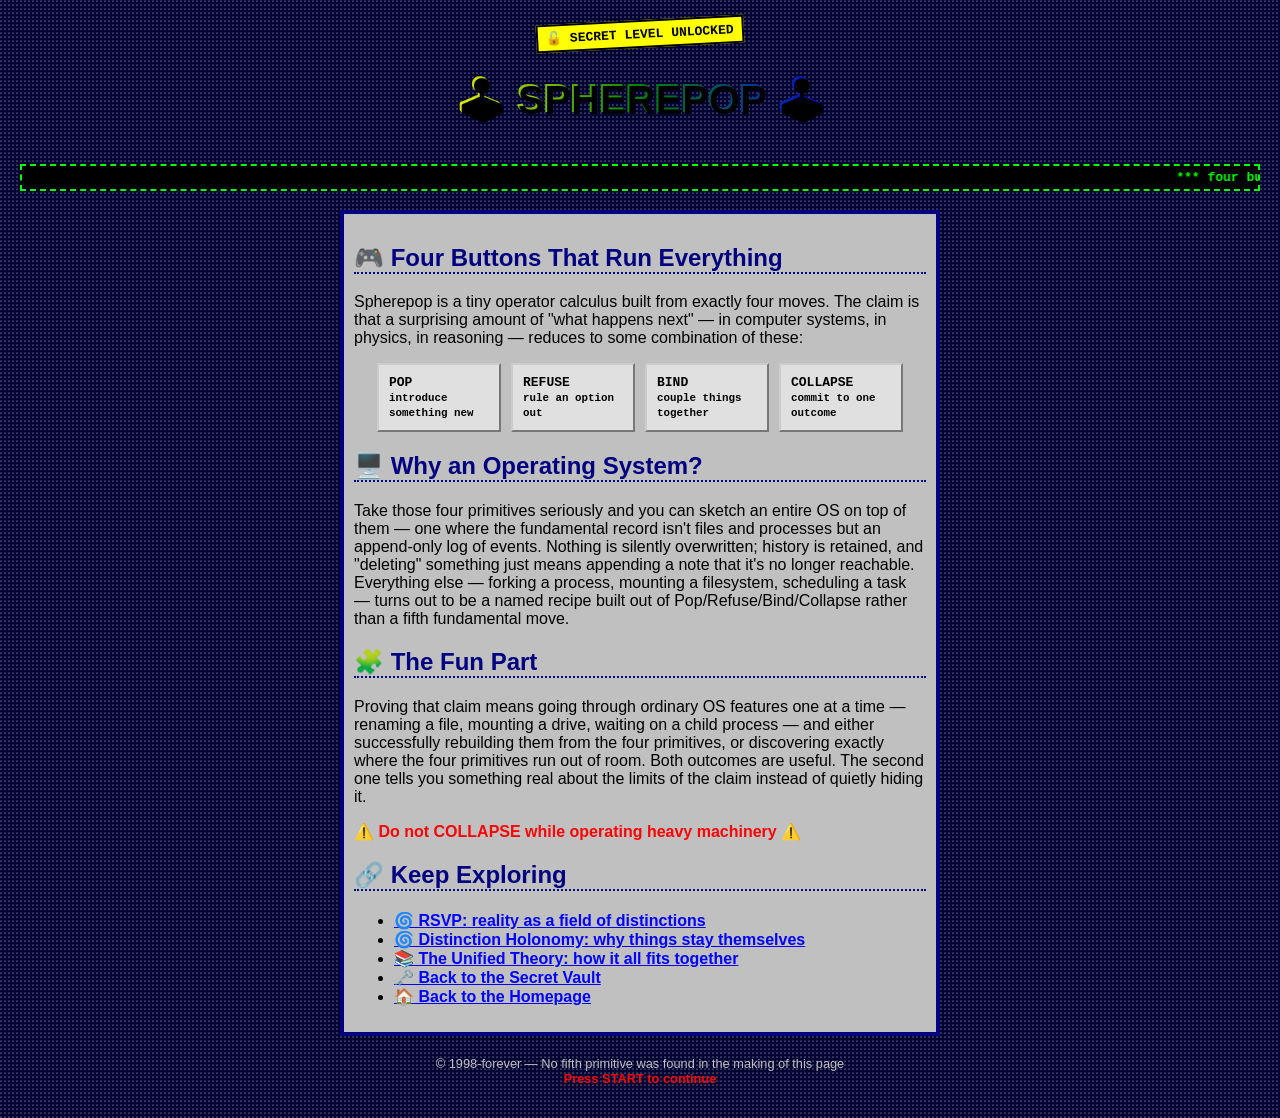
<file: theory-spherepop.html>
<!DOCTYPE html>
<html lang="en">
<head>
<meta charset="UTF-8">
<title>~*~ SECRET LEVEL: Spherepop ~*~</title>
<link rel="stylesheet" href="style.css">
<style>
  body {
    background: #000033 url('data:image/svg+xml;utf8,<svg xmlns="http://www.w3.org/2000/svg" width="4" height="4"><rect width="4" height="4" fill="%23000033"/><circle cx="1" cy="1" r="0.5" fill="white"/></svg>');
    color: #ffffff; font-family: "Comic Sans MS", "Comic Sans", cursive, sans-serif;
  }
  .rainbow-text {
    font-size: 2em; font-weight: bold;
    background: linear-gradient(90deg, red, orange, yellow, green, blue, violet, red);
    background-size: 400% 100%;
    -webkit-background-clip: text; -webkit-text-fill-color: transparent; background-clip: text;
    animation: rainbow-move 4s linear infinite;
  }
  @keyframes rainbow-move { 0% { background-position: 0% 50%; } 100% { background-position: 100% 50%; } }
  .blink { animation: blinker 1s steps(1) infinite; }
  @keyframes blinker { 50% { opacity: 0; } }
  .marquee-bar { background:#000; color:#00ff00; font-family:monospace; padding:4px; border:2px dashed #00ff00; }
  table.retro-table { border:4px solid #000080; background:#000080; width:600px; }
  td.retro-panel { background:#c0c0c0; color:#000; padding:10px; }
  td.retro-panel h2 { color:#000080; }
  a { color:#0000ff; } a:visited { color:#800080; }
  .badge { display:inline-block; background:#ffff00; color:#000; border:2px solid #000; padding:4px 8px; font-weight:bold; font-family:monospace; transform:rotate(-3deg); }
  .footer { font-size:0.8em; margin-top:20px; }
  .buttons { display:flex; gap:10px; justify-content:center; flex-wrap:wrap; margin:15px 0; }
  .buttons div { border:2px outset #ccc; background:#e0e0e0; color:#000; padding:10px; width:100px; font-family:monospace; font-weight:bold; }
</style>
</head>
<body>
  <center>
    <span class="badge">🔓 SECRET LEVEL UNLOCKED</span>
    <h1 class="rainbow-text">🕹️ SPHEREPOP 🕹️</h1>
    <marquee behavior="scroll" direction="left" class="marquee-bar">
      *** four buttons, infinite universe *** POP REFUSE BIND COLLAPSE *** insert coin to continue existing ***
    </marquee>
    <table class="retro-table" border="4" cellpadding="10">
      <tr><td class="retro-panel">
        <h2>🎮 Four Buttons That Run Everything</h2>
        <p>Spherepop is a tiny operator calculus built from exactly four moves.
        The claim is that a surprising amount of "what happens next" &mdash; in
        computer systems, in physics, in reasoning &mdash; reduces to some
        combination of these:</p>

        <div class="buttons">
          <div>POP<br><small>introduce something new</small></div>
          <div>REFUSE<br><small>rule an option out</small></div>
          <div>BIND<br><small>couple things together</small></div>
          <div>COLLAPSE<br><small>commit to one outcome</small></div>
        </div>

        <h2>🖥️ Why an Operating System?</h2>
        <p>Take those four primitives seriously and you can sketch an entire OS
        on top of them &mdash; one where the fundamental record isn't files and
        processes but an append-only log of events. Nothing is silently
        overwritten; history is retained, and "deleting" something just means
        appending a note that it's no longer reachable. Everything else &mdash;
        forking a process, mounting a filesystem, scheduling a task &mdash; turns
        out to be a named recipe built out of Pop/Refuse/Bind/Collapse rather
        than a fifth fundamental move.</p>

        <h2>🧩 The Fun Part</h2>
        <p>Proving that claim means going through ordinary OS features one at a
        time &mdash; renaming a file, mounting a drive, waiting on a child
        process &mdash; and either successfully rebuilding them from the four
        primitives, or discovering exactly where the four primitives run out of
        room. Both outcomes are useful. The second one tells you something real
        about the limits of the claim instead of quietly hiding it.</p>

        <p class="blink">⚠️ Do not COLLAPSE while operating heavy machinery ⚠️</p>

        <h2>🔗 Keep Exploring</h2>
        <ul>
          <li><a href="theory-rsvp.html">🌀 RSVP: reality as a field of distinctions</a></li>
          <li><a href="theory-holonomy.html">🌀 Distinction Holonomy: why things stay themselves</a></li>
          <li><a href="theory-unified.html">📚 The Unified Theory: how it all fits together</a></li>
          <li><a href="secret-vault.html">🗝️ Back to the Secret Vault</a></li>
          <li><a href="index.html">🏠 Back to the Homepage</a></li>
        </ul>
      </td></tr>
    </table>
    <p class="footer">© 1998-forever &mdash; No fifth primitive was found in the making of this page<br>
    <span class="blink">Press START to continue</span></p>
  </center>
</body>
</html>
</file>
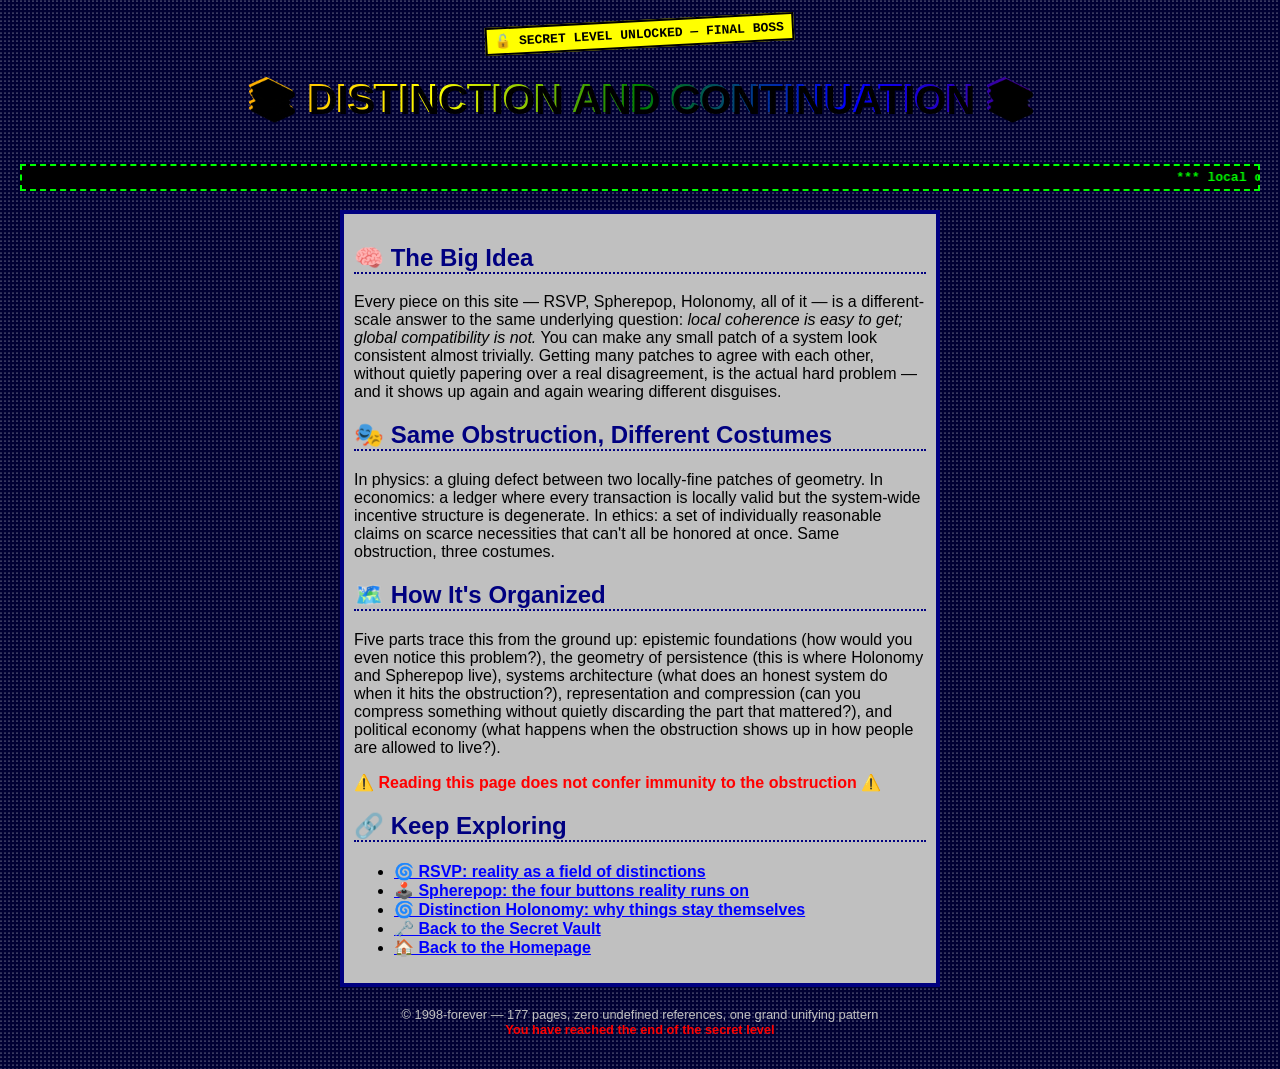
<file: theory-unified.html>
<!DOCTYPE html>
<html lang="en">
<head>
<meta charset="UTF-8">
<title>~*~ SECRET LEVEL: Distinction and Continuation ~*~</title>
<link rel="stylesheet" href="style.css">
<style>
  body {
    background: #000033 url('data:image/svg+xml;utf8,<svg xmlns="http://www.w3.org/2000/svg" width="4" height="4"><rect width="4" height="4" fill="%23000033"/><circle cx="1" cy="1" r="0.5" fill="white"/></svg>');
    color: #ffffff; font-family: "Comic Sans MS", "Comic Sans", cursive, sans-serif;
  }
  .rainbow-text {
    font-size: 2em; font-weight: bold;
    background: linear-gradient(90deg, red, orange, yellow, green, blue, violet, red);
    background-size: 400% 100%;
    -webkit-background-clip: text; -webkit-text-fill-color: transparent; background-clip: text;
    animation: rainbow-move 4s linear infinite;
  }
  @keyframes rainbow-move { 0% { background-position: 0% 50%; } 100% { background-position: 100% 50%; } }
  .blink { animation: blinker 1s steps(1) infinite; }
  @keyframes blinker { 50% { opacity: 0; } }
  .marquee-bar { background:#000; color:#00ff00; font-family:monospace; padding:4px; border:2px dashed #00ff00; }
  table.retro-table { border:4px solid #000080; background:#000080; width:600px; }
  td.retro-panel { background:#c0c0c0; color:#000; padding:10px; }
  td.retro-panel h2 { color:#000080; }
  a { color:#0000ff; } a:visited { color:#800080; }
  .badge { display:inline-block; background:#ffff00; color:#000; border:2px solid #000; padding:4px 8px; font-weight:bold; font-family:monospace; transform:rotate(-3deg); }
  .footer { font-size:0.8em; margin-top:20px; }
</style>
</head>
<body>
  <center>
    <span class="badge">🔓 SECRET LEVEL UNLOCKED — FINAL BOSS</span>
    <h1 class="rainbow-text">📚 DISTINCTION AND CONTINUATION 📚</h1>
    <marquee behavior="scroll" direction="left" class="marquee-bar">
      *** local coherence is cheap, global compatibility is not *** the same obstruction, three different costumes *** physics, economics, ethics, all wearing a trenchcoat ***
    </marquee>
    <table class="retro-table" border="4" cellpadding="10">
      <tr><td class="retro-panel">
        <h2>🧠 The Big Idea</h2>
        <p>Every piece on this site &mdash; RSVP, Spherepop, Holonomy, all of it
        &mdash; is a different-scale answer to the same underlying question:
        <em>local coherence is easy to get; global compatibility is not.</em>
        You can make any small patch of a system look consistent almost
        trivially. Getting many patches to agree with each other, without
        quietly papering over a real disagreement, is the actual hard problem
        &mdash; and it shows up again and again wearing different disguises.</p>

        <h2>🎭 Same Obstruction, Different Costumes</h2>
        <p>In physics: a gluing defect between two locally-fine patches of
        geometry. In economics: a ledger where every transaction is locally
        valid but the system-wide incentive structure is degenerate. In ethics:
        a set of individually reasonable claims on scarce necessities that
        can't all be honored at once. Same obstruction, three costumes.</p>

        <h2>🗺️ How It's Organized</h2>
        <p>Five parts trace this from the ground up: epistemic foundations
        (how would you even notice this problem?), the geometry of persistence
        (this is where Holonomy and Spherepop live), systems architecture
        (what does an honest system do when it hits the obstruction?),
        representation and compression (can you compress something without
        quietly discarding the part that mattered?), and political economy
        (what happens when the obstruction shows up in how people are allowed
        to live?).</p>

        <p class="blink">⚠️ Reading this page does not confer immunity to the obstruction ⚠️</p>

        <h2>🔗 Keep Exploring</h2>
        <ul>
          <li><a href="theory-rsvp.html">🌀 RSVP: reality as a field of distinctions</a></li>
          <li><a href="theory-spherepop.html">🕹️ Spherepop: the four buttons reality runs on</a></li>
          <li><a href="theory-holonomy.html">🌀 Distinction Holonomy: why things stay themselves</a></li>
          <li><a href="secret-vault.html">🗝️ Back to the Secret Vault</a></li>
          <li><a href="index.html">🏠 Back to the Homepage</a></li>
        </ul>
      </td></tr>
    </table>
    <p class="footer">© 1998-forever &mdash; 177 pages, zero undefined references, one grand unifying pattern<br>
    <span class="blink">You have reached the end of the secret level</span></p>
  </center>
</body>
</html>
</file>
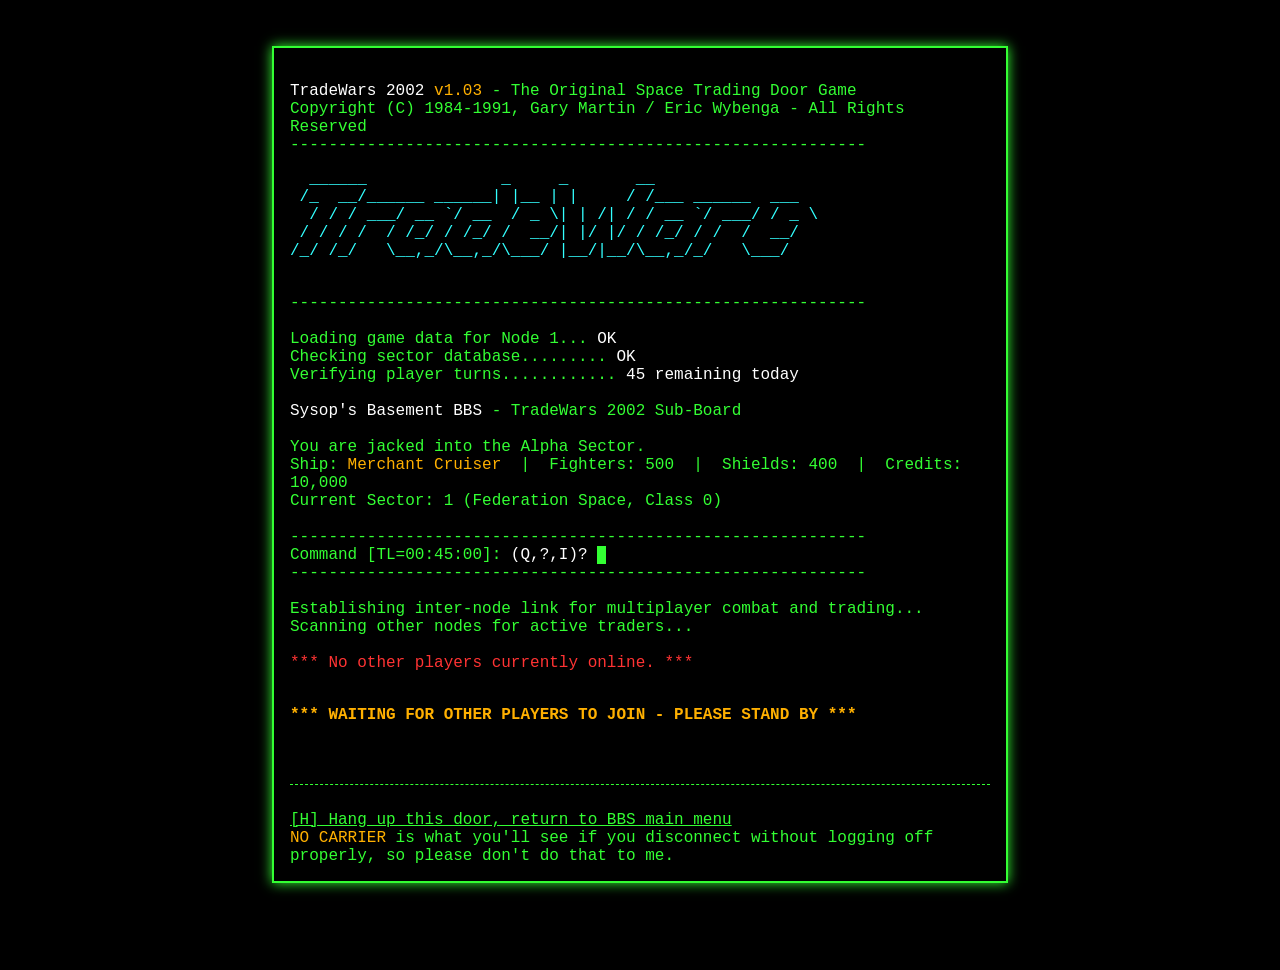
<file: tradewars-2002.html>
<!DOCTYPE html>
<html lang="en">
<head>
<meta charset="UTF-8">
<title>TradeWars 2002 - Door Game (Node 1)</title>
<style>
  body {
    background: #000000;
    color: #33ff33;
    font-family: "Courier New", "Lucida Console", monospace;
    font-size: 16px;
    padding: 20px;
    white-space: pre-wrap;
  }
  a { color: #33ff33; }
  a:visited { color: #22cc22; }
  .amber { color: #ffb000; }
  .white { color: #ffffff; }
  .cyan { color: #33ffff; }
  .red { color: #ff3333; }
  .cursor {
    display: inline-block;
    width: 9px;
    background: #33ff33;
    animation: blink-cursor 1s steps(1) infinite;
  }
  @keyframes blink-cursor { 50% { opacity: 0; } }
  .screen {
    border: 2px solid #33ff33;
    padding: 16px;
    max-width: 700px;
    margin: 0 auto;
    box-shadow: 0 0 12px #33ff33;
  }
  hr { border: none; border-top: 1px dashed #33ff33; }

  .flash-warning {
    animation: flash-warning 1s steps(1) infinite;
    font-weight: bold;
  }
  @keyframes flash-warning {
    0%, 50% { opacity: 1; }
    51%, 100% { opacity: 0; }
  }
</style>
</head>
<body>
<div class="screen">
<span class="white">TradeWars 2002</span> <span class="amber">v1.03</span> - The Original Space Trading Door Game
Copyright (C) 1984-1991, Gary Martin / Eric Wybenga - All Rights Reserved
------------------------------------------------------------
<pre class="cyan">
  ______              _     _       __
 /_  __/______ ______| |__ | |     / /___ ______  ___
  / / / ___/ __ `/ __  / _ \| | /| / / __ `/ ___/ / _ \
 / / / /  / /_/ / /_/ /  __/| |/ |/ / /_/ / /  /  __/
/_/ /_/   \__,_/\__,_/\___/ |__/|__/\__,_/_/   \___/
</pre>
------------------------------------------------------------

Loading game data for Node 1... <span class="white">OK</span>
Checking sector database......... <span class="white">OK</span>
Verifying player turns............ <span class="white">45 remaining today</span>

<span class="white">Sysop's Basement BBS</span> - TradeWars 2002 Sub-Board

You are jacked into the Alpha Sector.
Ship: <span class="amber">Merchant Cruiser</span>  |  Fighters: 500  |  Shields: 400  |  Credits: 10,000
Current Sector: 1 (Federation Space, Class 0)

------------------------------------------------------------
Command [TL=00:45:00]:<span class="white"> (Q,?,I)? </span><span class="cursor">&nbsp;</span>
------------------------------------------------------------

Establishing inter-node link for multiplayer combat and trading...
Scanning other nodes for active traders...

<span class="red">*** No other players currently online. ***</span>

<p class="amber flash-warning">*** WAITING FOR OTHER PLAYERS TO JOIN - PLEASE STAND BY ***</p>

<hr>
<a href="bbs-1985.html">[H] Hang up this door, return to BBS main menu</a>
<span class="amber">NO CARRIER</span> is what you'll see if you disconnect without logging off properly, so please don't do that to me.
</div>
</body>
</html>
</file>
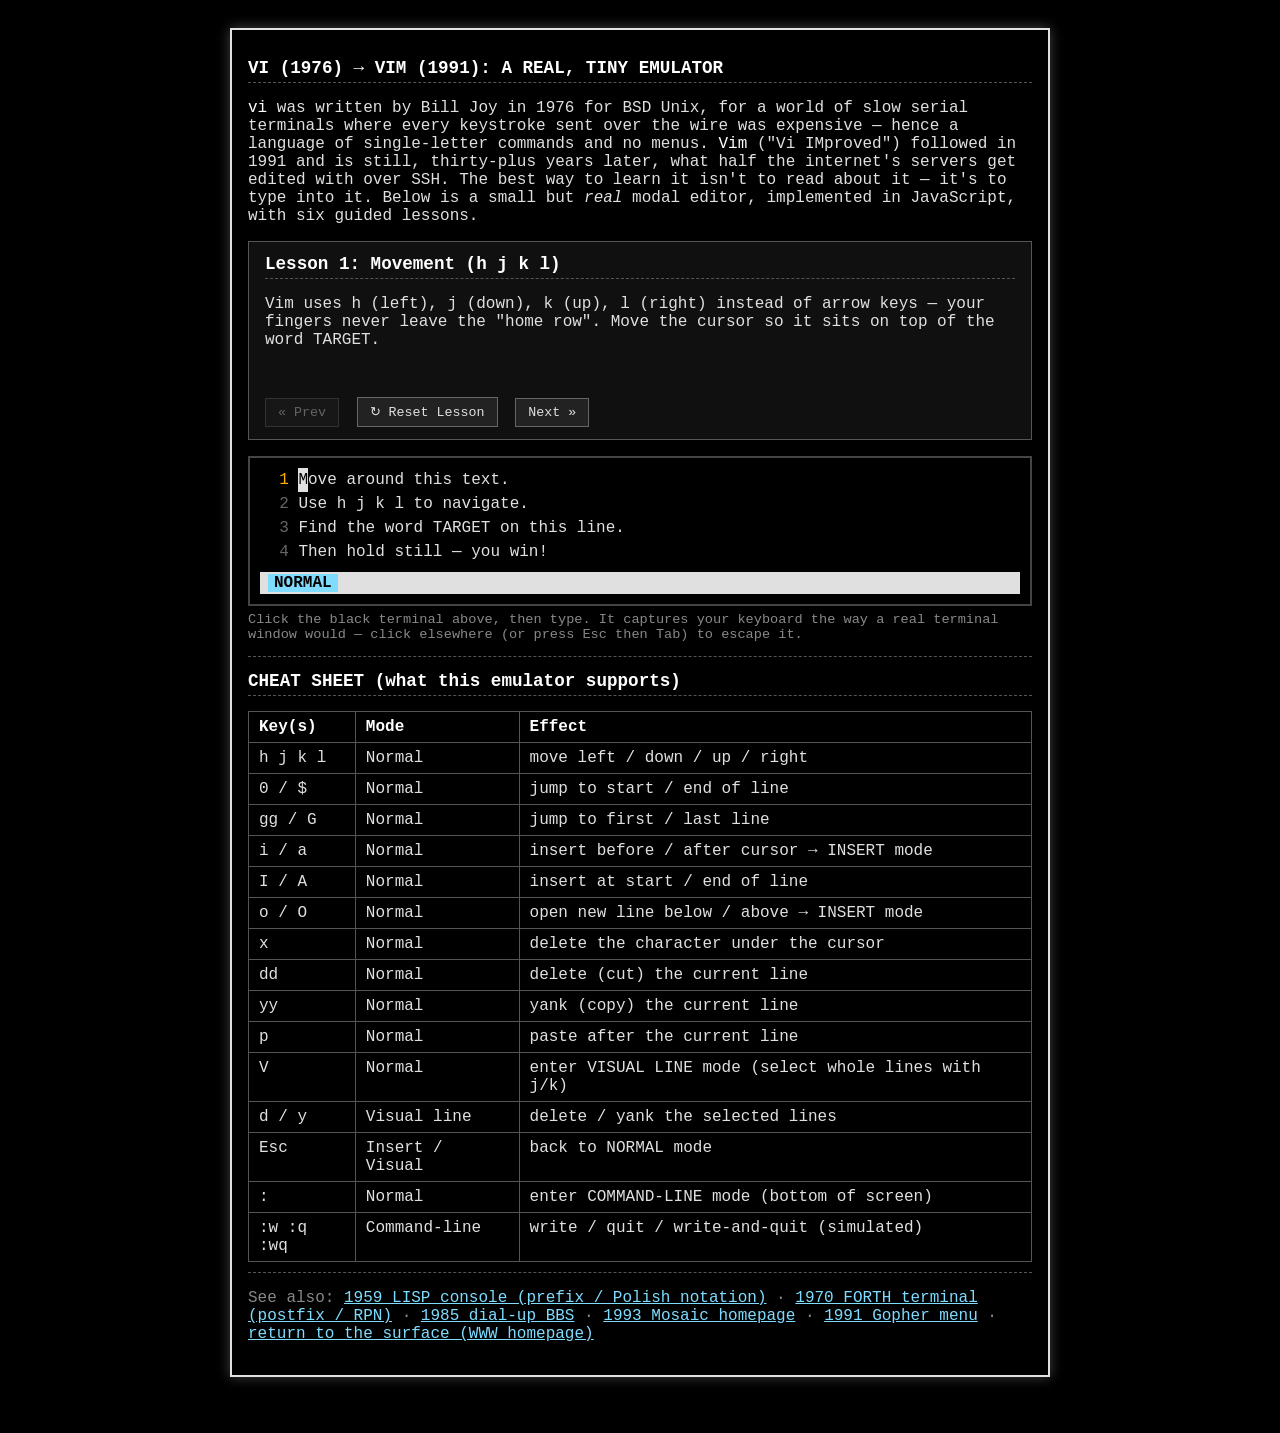
<file: vim-1991.html>
<!DOCTYPE html>
<html lang="en">
<head>
<meta charset="UTF-8">
<title>VIM :: Vi IMproved (1991) :: Interactive Tutorial</title>
<style>
  body {
    background: #000000;
    color: #e0e0e0;
    font-family: "Courier New", "Lucida Console", monospace;
    font-size: 16px;
    padding: 20px;
  }
  a { color: #7fdcff; }
  a:visited { color: #5aa9c9; }
  .amber { color: #ffb000; }
  .white { color: #ffffff; }
  .dim { color: #888888; }
  .wrap {
    max-width: 820px;
    margin: 0 auto;
  }
  .screen {
    border: 2px solid #e0e0e0;
    padding: 16px;
    box-shadow: 0 0 12px #444;
  }
  hr { border: none; border-top: 1px dashed #555; }
  h1, h2 {
    color: #ffffff;
    font-size: 1.1em;
    border-bottom: 1px dashed #555;
    padding-bottom: 4px;
  }
  table {
    border-collapse: collapse;
    width: 100%;
    margin: 10px 0;
  }
  th, td {
    border: 1px solid #555;
    padding: 6px 10px;
    text-align: left;
    vertical-align: top;
  }
  th { color: #ffffff; }

  /* --- lesson panel --- */
  .lesson-panel {
    background: #101010;
    border: 1px solid #555;
    padding: 12px 16px;
    margin: 16px 0;
  }
  .lesson-panel h2 { margin-top: 0; }
  .lesson-panel .btn-row { margin-top: 10px; }
  button {
    font-family: inherit;
    background: #222;
    color: #e0e0e0;
    border: 1px solid #666;
    padding: 6px 12px;
    cursor: pointer;
    margin-right: 8px;
  }
  button:hover { background: #333; }
  button:disabled { opacity: 0.4; cursor: default; }
  #lesson-status {
    margin-top: 8px;
    min-height: 1.4em;
    font-weight: bold;
  }
  #lesson-status.success { color: #4caf50; }
  #lesson-status.info { color: #ffb000; }

  /* --- terminal --- */
  .terminal {
    background: #000;
    border: 2px solid #444;
    padding: 10px;
    outline: none;
    cursor: text;
  }
  .terminal:focus { border-color: #7fdcff; }
  .buffer-line {
    display: flex;
    white-space: pre;
    line-height: 1.5em;
  }
  .buffer-line .lineno {
    color: #666;
    width: 3ch;
    text-align: right;
    margin-right: 1ch;
    user-select: none;
  }
  .buffer-line.current-row .lineno { color: #ffb000; }
  .buffer-line.visual-line { background: #23405a; }
  .cursor-block {
    background: #e0e0e0;
    color: #000;
  }
  .terminal.insert-mode .cursor-block {
    background: #4caf50;
    color: #000;
  }
  .status-line {
    margin-top: 8px;
    background: #e0e0e0;
    color: #000;
    padding: 2px 8px;
    display: flex;
    justify-content: space-between;
    font-weight: bold;
  }
  .status-line .mode-tag.insert { background: #4caf50; color: #000; padding: 0 6px; }
  .status-line .mode-tag.normal { background: #7fdcff; color: #000; padding: 0 6px; }
  .status-line .mode-tag.command { background: #ffb000; color: #000; padding: 0 6px; }
  .status-line .mode-tag.visual-line { background: #d16bd1; color: #000; padding: 0 6px; }
  .focus-hint {
    font-size: 0.85em;
    color: #888;
    margin-top: 6px;
  }
</style>
</head>
<body>
<div class="wrap">
<div class="screen">

<h1>VI (1976) &rarr; VIM (1991): A REAL, TINY EMULATOR</h1>
<p>
<span class="white">vi</span> was written by Bill Joy in 1976 for BSD Unix,
for a world of slow serial terminals where every keystroke sent over the
wire was expensive &mdash; hence a language of single-letter commands and
no menus. <span class="white">Vim</span> ("Vi IMproved") followed in 1991
and is still, thirty-plus years later, what half the internet's servers
get edited with over SSH. The best way to learn it isn't to read about
it &mdash; it's to type into it. Below is a small but <em>real</em> modal
editor, implemented in JavaScript, with six guided lessons.
</p>

<div class="lesson-panel">
  <h2 id="lesson-title">Lesson</h2>
  <p id="lesson-instructions"></p>
  <div id="lesson-status"></div>
  <div class="btn-row">
    <button id="btn-prev" onclick="prevLesson()">&laquo; Prev</button>
    <button id="btn-reset" onclick="resetLesson()">&#8635; Reset Lesson</button>
    <button id="btn-next" onclick="nextLesson()">Next &raquo;</button>
  </div>
</div>

<div class="terminal" id="terminal" tabindex="0">
  <div id="buffer-view"></div>
  <div class="status-line">
    <span><span class="mode-tag normal" id="mode-tag">NORMAL</span> <span id="cmdline-text"></span></span>
    <span id="message-text" class="dim"></span>
  </div>
</div>
<p class="focus-hint">Click the black terminal above, then type. It captures your keyboard the way a real terminal window would &mdash; click elsewhere (or press Esc then Tab) to escape it.</p>

<hr>

<h2>CHEAT SHEET (what this emulator supports)</h2>
<table>
<tr><th>Key(s)</th><th>Mode</th><th>Effect</th></tr>
<tr><td><code>h</code> <code>j</code> <code>k</code> <code>l</code></td><td>Normal</td><td>move left / down / up / right</td></tr>
<tr><td><code>0</code> / <code>$</code></td><td>Normal</td><td>jump to start / end of line</td></tr>
<tr><td><code>gg</code> / <code>G</code></td><td>Normal</td><td>jump to first / last line</td></tr>
<tr><td><code>i</code> / <code>a</code></td><td>Normal</td><td>insert before / after cursor &rarr; INSERT mode</td></tr>
<tr><td><code>I</code> / <code>A</code></td><td>Normal</td><td>insert at start / end of line</td></tr>
<tr><td><code>o</code> / <code>O</code></td><td>Normal</td><td>open new line below / above &rarr; INSERT mode</td></tr>
<tr><td><code>x</code></td><td>Normal</td><td>delete the character under the cursor</td></tr>
<tr><td><code>dd</code></td><td>Normal</td><td>delete (cut) the current line</td></tr>
<tr><td><code>yy</code></td><td>Normal</td><td>yank (copy) the current line</td></tr>
<tr><td><code>p</code></td><td>Normal</td><td>paste after the current line</td></tr>
<tr><td><code>V</code></td><td>Normal</td><td>enter VISUAL LINE mode (select whole lines with j/k)</td></tr>
<tr><td><code>d</code> / <code>y</code></td><td>Visual line</td><td>delete / yank the selected lines</td></tr>
<tr><td><code>Esc</code></td><td>Insert / Visual</td><td>back to NORMAL mode</td></tr>
<tr><td><code>:</code></td><td>Normal</td><td>enter COMMAND-LINE mode (bottom of screen)</td></tr>
<tr><td><code>:w</code> <code>:q</code> <code>:wq</code></td><td>Command-line</td><td>write / quit / write-and-quit (simulated)</td></tr>
</table>

<hr>
<p class="dim">
See also:
<a href="lisp-1959.html">1959 LISP console (prefix / Polish notation)</a> &middot;
<a href="forth-1970.html">1970 FORTH terminal (postfix / RPN)</a> &middot;
<a href="bbs-1985.html">1985 dial-up BBS</a> &middot;
<a href="mosaic-1993.html">1993 Mosaic homepage</a> &middot;
<a href="gopher-1991.html">1991 Gopher menu</a> &middot;
<a href="index.html">return to the surface (WWW homepage)</a>
</p>
</div>
</div>

<script>
(function () {
  "use strict";

  var lessons = [
    {
      title: "Lesson 1: Movement (h j k l)",
      instructions: "Vim uses h (left), j (down), k (up), l (right) instead of arrow keys — your fingers never leave the \"home row\". Move the cursor so it sits on top of the word TARGET.",
      buffer: ["Move around this text.", "Use h j k l to navigate.", "Find the word TARGET on this line.", "Then hold still \u2014 you win!"],
      check: function (s) {
        var line = s.buffer[s.cursor.row] || "";
        return line.slice(s.cursor.col, s.cursor.col + 6) === "TARGET";
      }
    },
    {
      title: "Lesson 2: Insert mode (i, a, Esc)",
      instructions: "Press i to enter INSERT mode before the cursor (or a for after it), type your fix, then press Esc to return to NORMAL mode. Fix the typo so the line reads exactly: Hello, world!",
      buffer: ["Hello, wrld!"],
      check: function (s) { return s.buffer[0] === "Hello, world!"; }
    },
    {
      title: "Lesson 3: Delete a line (dd)",
      instructions: "Move down to the line that says DELETE ME, then press d twice (dd) to delete the whole line.",
      buffer: ["Keep this line.", "DELETE ME", "Keep this one too."],
      check: function (s) { return !s.buffer.some(function (l) { return l.indexOf("DELETE ME") !== -1; }); }
    },
    {
      title: "Lesson 4: Yank & paste (yy, p)",
      instructions: "Press yy on the COPY ME line to yank (copy) it, then press p to paste a duplicate right below it.",
      buffer: ["COPY ME", "---"],
      check: function (s) { return s.buffer.filter(function (l) { return l === "COPY ME"; }).length >= 2; }
    },
    {
      title: "Lesson 5: Delete a character (x)",
      instructions: "Move the cursor onto the stray x at the end of the word, then press x to delete just that character, turning \"goodx\" into \"good\".",
      buffer: ["goodx"],
      check: function (s) { return s.buffer[0] === "good"; }
    },
    {
      title: "Lesson 6: Command-line mode (:wq)",
      instructions: "Press : to open COMMAND-LINE mode at the bottom of the screen, type wq, then press Enter to \"write and quit\" (simulated \u2014 nothing actually closes).",
      buffer: ["This lesson checks what you type on the : line, not the text above."],
      check: function (s) { return s.flags.savedQuit === true; }
    }
  ];

  var current = 0;
  var buffer, cursor, mode, pending, register, registerType, cmdline, visualStart, flags, message;

  var terminalEl = document.getElementById("terminal");
  var bufferViewEl = document.getElementById("buffer-view");
  var modeTagEl = document.getElementById("mode-tag");
  var cmdlineTextEl = document.getElementById("cmdline-text");
  var messageTextEl = document.getElementById("message-text");
  var lessonTitleEl = document.getElementById("lesson-title");
  var lessonInstructionsEl = document.getElementById("lesson-instructions");
  var lessonStatusEl = document.getElementById("lesson-status");
  var btnPrev = document.getElementById("btn-prev");
  var btnNext = document.getElementById("btn-next");

  function escapeHtml(s) {
    return s.replace(/&/g, "&amp;").replace(/</g, "&lt;").replace(/>/g, "&gt;");
  }

  function clampCol() {
    var len = buffer[cursor.row].length;
    if (mode === "insert") {
      cursor.col = Math.max(0, Math.min(cursor.col, len));
    } else {
      cursor.col = len === 0 ? 0 : Math.max(0, Math.min(cursor.col, len - 1));
    }
  }

  function flashMessage(text) {
    message = text;
  }

  function loadLesson(i) {
    current = Math.max(0, Math.min(i, lessons.length - 1));
    var lesson = lessons[current];
    buffer = lesson.buffer.slice();
    cursor = { row: 0, col: 0 };
    mode = "normal";
    pending = null;
    register = "";
    registerType = null;
    cmdline = "";
    visualStart = 0;
    flags = { savedQuit: false };
    message = "";
    lessonTitleEl.textContent = lesson.title;
    lessonInstructionsEl.textContent = lesson.instructions;
    lessonStatusEl.textContent = "";
    lessonStatusEl.className = "";
    btnPrev.disabled = current === 0;
    btnNext.disabled = current === lessons.length - 1;
    render();
  }

  function deleteLine(row) {
    register = buffer[row];
    registerType = "line";
    buffer.splice(row, 1);
    if (buffer.length === 0) buffer = [""];
    cursor.row = Math.min(row, buffer.length - 1);
    cursor.col = 0;
    flashMessage("1 line deleted");
  }

  function executeCommand(cmd) {
    var body = cmd.slice(1);
    if (body === "w") {
      flashMessage('"buffer" written');
    } else if (body === "q" || body === "q!") {
      flashMessage("(demo) :" + body + " would quit \u2014 this is a tutorial page, so it just stays open");
    } else if (body === "wq" || body === "x") {
      flashMessage('"buffer" written; quitting (simulated)');
      flags.savedQuit = true;
    } else if (body === "") {
      flashMessage("");
    } else {
      flashMessage("E492: Not an editor command: " + body);
    }
  }

  function handleNormal(key) {
    if (pending === "d") {
      pending = null;
      if (key === "d") { deleteLine(cursor.row); return; }
    } else if (pending === "y") {
      pending = null;
      if (key === "y") { register = buffer[cursor.row]; registerType = "line"; flashMessage("1 line yanked"); return; }
    } else if (pending === "g") {
      pending = null;
      if (key === "g") { cursor.row = 0; cursor.col = 0; return; }
    }

    switch (key) {
      case "h": cursor.col = Math.max(0, cursor.col - 1); break;
      case "l": clampCol(); cursor.col = Math.min(Math.max(0, buffer[cursor.row].length - 1), cursor.col + 1); break;
      case "j": cursor.row = Math.min(buffer.length - 1, cursor.row + 1); clampCol(); break;
      case "k": cursor.row = Math.max(0, cursor.row - 1); clampCol(); break;
      case "0": cursor.col = 0; break;
      case "$": cursor.col = Math.max(0, buffer[cursor.row].length - 1); break;
      case "i": mode = "insert"; break;
      case "a": cursor.col = Math.min(buffer[cursor.row].length, cursor.col + 1); mode = "insert"; break;
      case "A": cursor.col = buffer[cursor.row].length; mode = "insert"; break;
      case "I": cursor.col = 0; mode = "insert"; break;
      case "o": buffer.splice(cursor.row + 1, 0, ""); cursor.row++; cursor.col = 0; mode = "insert"; break;
      case "O": buffer.splice(cursor.row, 0, ""); cursor.col = 0; mode = "insert"; break;
      case "x":
        if (buffer[cursor.row].length > 0) {
          buffer[cursor.row] = buffer[cursor.row].slice(0, cursor.col) + buffer[cursor.row].slice(cursor.col + 1);
          clampCol();
        }
        break;
      case "d": pending = "d"; break;
      case "y": pending = "y"; break;
      case "g": pending = "g"; break;
      case "G": cursor.row = buffer.length - 1; cursor.col = 0; break;
      case "p":
        if (register && registerType === "line") {
          buffer.splice(cursor.row + 1, 0, register);
          cursor.row++;
          cursor.col = 0;
        } else if (register && registerType === "lines") {
          var lines = register.split("\n");
          buffer.splice.apply(buffer, [cursor.row + 1, 0].concat(lines));
          cursor.row++;
          cursor.col = 0;
        }
        break;
      case "V": mode = "visual-line"; visualStart = cursor.row; break;
      case ":": mode = "command"; cmdline = ":"; break;
      default: break;
    }
  }

  function handleInsert(key) {
    if (key === "Escape") { mode = "normal"; cursor.col = Math.max(0, cursor.col - 1); return; }
    if (key === "Enter") {
      var line = buffer[cursor.row];
      var before = line.slice(0, cursor.col);
      var after = line.slice(cursor.col);
      buffer[cursor.row] = before;
      buffer.splice(cursor.row + 1, 0, after);
      cursor.row++; cursor.col = 0;
      return;
    }
    if (key === "Backspace") {
      if (cursor.col > 0) {
        var l = buffer[cursor.row];
        buffer[cursor.row] = l.slice(0, cursor.col - 1) + l.slice(cursor.col);
        cursor.col--;
      } else if (cursor.row > 0) {
        var prevLen = buffer[cursor.row - 1].length;
        buffer[cursor.row - 1] += buffer[cursor.row];
        buffer.splice(cursor.row, 1);
        cursor.row--; cursor.col = prevLen;
      }
      return;
    }
    if (key.length === 1) {
      var ln = buffer[cursor.row];
      buffer[cursor.row] = ln.slice(0, cursor.col) + key + ln.slice(cursor.col);
      cursor.col++;
    }
  }

  function handleCommand(key) {
    if (key === "Escape") { mode = "normal"; cmdline = ""; return; }
    if (key === "Enter") { executeCommand(cmdline); mode = "normal"; cmdline = ""; return; }
    if (key === "Backspace") { cmdline = cmdline.length > 1 ? cmdline.slice(0, -1) : cmdline; return; }
    if (key.length === 1) cmdline += key;
  }

  function handleVisualLine(key) {
    if (key === "Escape") { mode = "normal"; return; }
    if (key === "j") { cursor.row = Math.min(buffer.length - 1, cursor.row + 1); return; }
    if (key === "k") { cursor.row = Math.max(0, cursor.row - 1); return; }
    if (key === "d" || key === "y") {
      var lo = Math.min(visualStart, cursor.row), hi = Math.max(visualStart, cursor.row);
      register = buffer.slice(lo, hi + 1).join("\n");
      registerType = "lines";
      if (key === "d") {
        buffer.splice(lo, hi - lo + 1);
        if (buffer.length === 0) buffer = [""];
        cursor.row = Math.min(lo, buffer.length - 1);
        cursor.col = 0;
        flashMessage((hi - lo + 1) + " lines deleted");
      } else {
        flashMessage((hi - lo + 1) + " lines yanked");
        cursor.row = lo;
      }
      mode = "normal";
    }
  }

  function handleKey(key) {
    if (mode === "normal") handleNormal(key);
    else if (mode === "insert") handleInsert(key);
    else if (mode === "command") handleCommand(key);
    else if (mode === "visual-line") handleVisualLine(key);
  }

  function render() {
    var rows = [];
    for (var r = 0; r < buffer.length; r++) {
      var text = buffer[r];
      var classes = "buffer-line";
      if (r === cursor.row) classes += " current-row";
      if (mode === "visual-line" && r >= Math.min(visualStart, cursor.row) && r <= Math.max(visualStart, cursor.row)) {
        classes += " visual-line";
      }
      var lineno = String(r + 1).padStart ? String(r + 1).padStart(2, " ") : String(r + 1);
      var content;
      if (r === cursor.row && mode !== "command") {
        var before = escapeHtml(text.slice(0, cursor.col));
        var atChar = cursor.col < text.length ? escapeHtml(text[cursor.col]) : "\u00a0";
        var after = escapeHtml(text.slice(cursor.col + 1));
        content = before + '<span class="cursor-block">' + atChar + "</span>" + after;
      } else {
        content = text.length ? escapeHtml(text) : "\u00a0";
      }
      rows.push('<div class="' + classes + '"><span class="lineno">' + lineno + "</span>" + content + "</div>");
    }
    bufferViewEl.innerHTML = rows.join("");

    terminalEl.className = "terminal" + (mode === "insert" ? " insert-mode" : "");
    var tagText = mode === "visual-line" ? "VISUAL LINE" : mode.toUpperCase();
    modeTagEl.textContent = tagText;
    modeTagEl.className = "mode-tag " + mode;
    cmdlineTextEl.textContent = mode === "command" ? cmdline : "";
    messageTextEl.textContent = message || "";
  }

  function checkLesson() {
    var lesson = lessons[current];
    var ok = lesson.check({ buffer: buffer, cursor: cursor, flags: flags });
    if (ok) {
      lessonStatusEl.textContent = "\u2705 Solved! " + (current < lessons.length - 1 ? "Click \u201cNext\u201d to continue." : "You\u2019ve finished every lesson \u2014 nice work.");
      lessonStatusEl.className = "success";
    } else {
      lessonStatusEl.textContent = "";
      lessonStatusEl.className = "";
    }
  }

  terminalEl.addEventListener("keydown", function (e) {
    if (e.key === "Tab") return; // let Tab escape the widget for accessibility
    e.preventDefault();
    handleKey(e.key);
    render();
    checkLesson();
  });

  window.prevLesson = function () { loadLesson(current - 1); };
  window.nextLesson = function () { loadLesson(current + 1); };
  window.resetLesson = function () { loadLesson(current); };

  loadLesson(0);
})();
</script>
</body>
</html>
</file>
<file: style.css>
body {
  background-color: #000000;
  background-image: radial-gradient(#111 1px, transparent 1px);
  background-size: 20px 20px;
  color: #00ff00;
  font-family: "Comic Sans MS", "Papyrus", cursive, sans-serif;
  margin: 0;
  padding: 20px;
}

h1.rainbow-text {
  font-size: 2.5em;
  background: linear-gradient(90deg, red, orange, yellow, green, blue, indigo, violet);
  -webkit-background-clip: text;
  background-clip: text;
  color: transparent;
  animation: hue 4s linear infinite;
  text-shadow: 2px 2px 0 #000;
}

@keyframes hue {
  from { filter: hue-rotate(0deg); }
  to { filter: hue-rotate(360deg); }
}

.marquee-bar {
  background: #ff00ff;
  color: #ffff00;
  font-weight: bold;
  padding: 6px;
  border: 3px dashed #00ffff;
  margin: 15px 0;
}

table {
  border-collapse: collapse;
}

h2 {
  color: #800080;
  border-bottom: 2px dotted #000080;
}

a {
  color: #0000ee;
  font-weight: bold;
}

a:visited {
  color: #551a8b;
}

.blink {
  animation: blinker 1s step-start infinite;
  color: red;
  font-weight: bold;
}

@keyframes blinker {
  50% { opacity: 0; }
}

.counter {
  background: #000;
  color: #0f0;
  font-family: "Courier New", monospace;
  font-size: 1.8em;
  letter-spacing: 4px;
  display: inline-block;
  padding: 8px 16px;
  border: 2px inset #888;
}

.links li {
  list-style: none;
  margin: 6px 0;
}

form {
  margin: 10px 0;
}

input, button {
  font-family: inherit;
  padding: 4px 8px;
}

.footer {
  margin-top: 30px;
  font-size: 0.9em;
  color: #c0c0c0;
}

.midi-player {
  background: #c0c0c0;
  border: 3px outset #eee;
  padding: 10px;
  display: inline-block;
  margin: 10px 0;
}

.midi-screen {
  background: #000;
  color: #0f0;
  font-family: "Courier New", monospace;
  padding: 6px 10px;
  margin-bottom: 8px;
  display: flex;
  justify-content: space-between;
  gap: 12px;
  border: 2px inset #888;
}

.midi-note {
  display: block;
  font-size: 0.8em;
  color: #000080;
  margin-top: 6px;
}

.stars {
  position: fixed;
  top: 0; left: 0; right: 0; bottom: 0;
  pointer-events: none;
  z-index: -1;
}
</file>
